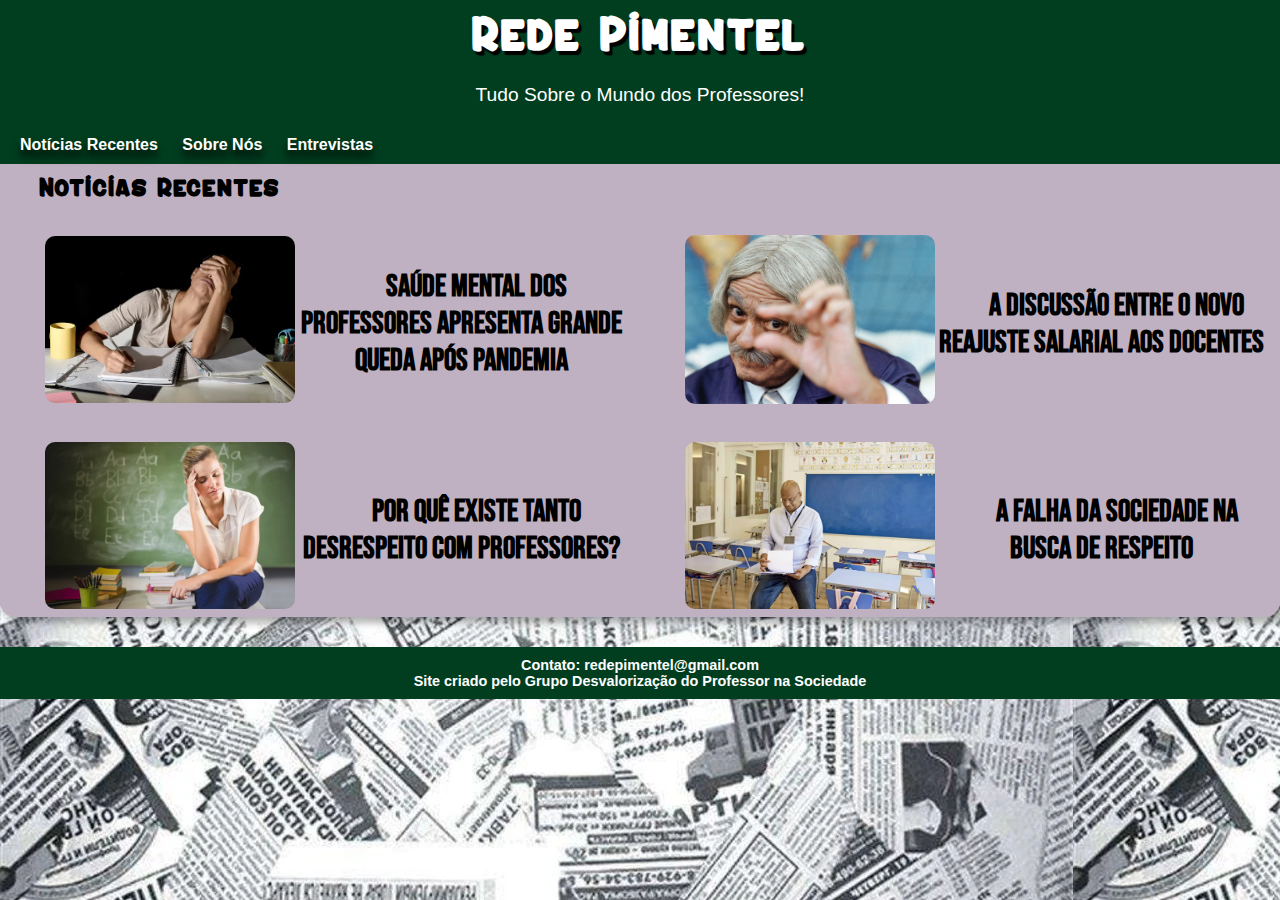
<file: index.html>
<!DOCTYPE html>
<html lang="en">
<head>
    <meta charset="UTF-8">
    <meta name="viewport" content="width=device-width, initial-scale=1.0">
    <title>Rede Pimentel</title>
    <link rel="shortcut icon" href="img/favicon.ico" type="image/x-icon">
    <link rel="stylesheet" href="estilo/style.css">
</head>
<body>
    <header>
        <h1>Rede Pimentel</h1>
        <p>Tudo Sobre o Mundo dos Professores!</p>
    </header>
    <nav>
            <ul>
                <div class="button-container">
                <a href="index.html">Notícias Recentes</a>
                <a href="sobre-nos.html">Sobre Nós</a>
                <a href="entrevistas.html">Entrevistas</a>
                </div>
            </ul>
    </nav>
    <main>
        <h2>Noticias Recentes</h2>
        <div class="imagens">
            <picture>
                <a href="noticias/noticia-01/noticia01.html"><img src="img/professor.jpg" alt="Professor Triste" class="noticias"></a>
            </picture>
            
            <a href="noticias/noticia-01/noticia01.html">
                <h3>Saúde mental dos professores apresenta grande queda após pandemia</h3>
            </a>
            <picture>
                <a href="noticias/noticia-02/noticia02.html"><img src="img/prof.raimundo.jpg" alt="" class="noticias"></a>
            </picture>

            <a href="noticias/noticia-02/noticia02.html">
                <h3>A discussão entre o novo reajuste salarial aos docentes</h3>
            </a>

            
        </div>
        <div class="imagens">
            <picture>
                <a href="noticias/noticias-03/noticias03.html"><img src="img/tristeza.jpg" alt="Professor Triste" class="noticias"></a>
            </picture>
            
            <a href="noticias/noticias-03/noticias03.html">
                <h3>Por quê existe tanto desrespeito com professores?</h3>
            </a>
            <picture>
                <a href="noticias/noticias-04/noticias04.html"><img src="img/professores-sdml.jpg" alt="" class="noticias"></a>
            </picture>
            <a href="noticias/noticias-04/noticias04.html">
                <h3>A falha da sociedade na busca de respeito</h3>
            </a>
            
            
        </div>
        
    </main>
    <footer>
        <p>Contato: redepimentel@gmail.com</p>
        <p>Site criado pelo Grupo Desvalorização do Professor na Sociedade </a></p>
    </footer>
</body>
</html>
</file>
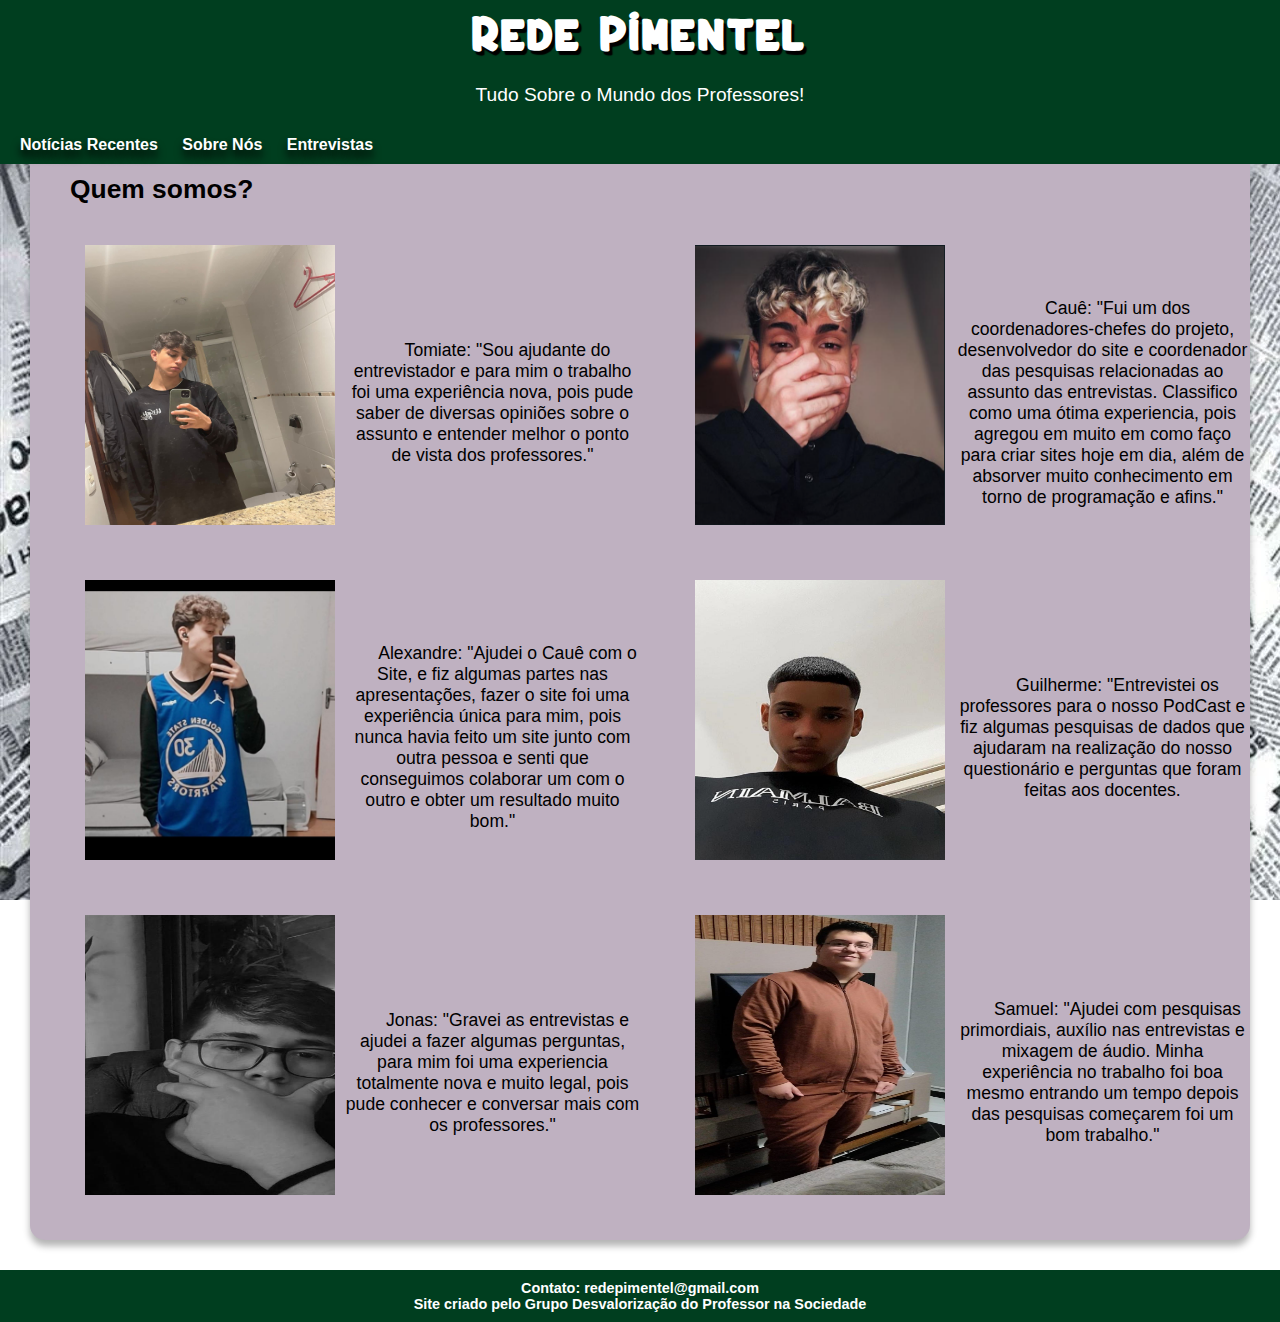
<file: sobre-nos.html>
<!DOCTYPE html>
<html lang="en">
<head>
    <meta charset="UTF-8">
    <meta name="viewport" content="width=device-width, initial-scale=1.0">
    <title>Document</title>
    <link rel="stylesheet" href="estilo/sobre.css">
</head>
<body>
    <header>
        <h1>Rede Pimentel</h1>
        <p>Tudo Sobre o Mundo dos Professores!</p>
    </header>
    <nav>
            <ul>
                <div class="button-container">
                <a href="index.html">Notícias Recentes</a>
                <a href="sobre-nos.html">Sobre Nós</a>
                <a href="entrevistas.html">Entrevistas</a>
                </div>
            </ul>
    </nav>
    <main>
        <h2>Quem somos?</h1>
                <ul>
                    <div class="imagens">
                        <picture>
                           <img src="img/toto.jpeg" alt="" class="pessoa">
                        </picture>
                        <li>Tomiate: "Sou ajudante do entrevistador e para mim o trabalho foi uma experiência nova, pois pude saber de diversas opiniões sobre o assunto e entender melhor o ponto de vista dos professores."</li>
                    </div>
                    <div class="imagens">
                        <picture>
                            <img src="img/cau.png" alt="" class="pessoa">
                        </picture>
                        <li>Cauê: "Fui um dos coordenadores-chefes do projeto, desenvolvedor do site e coordenador das pesquisas relacionadas ao assunto das entrevistas. Classifico como uma ótima experiencia, pois agregou em muito em como faço para criar sites hoje em dia, além de absorver muito conhecimento em torno de programação e afins."</li>
                    </div>        
                    <div class="imagens">
                        <picture>
                            <img src="img/alex.jpeg" alt="" class="pessoa">
                        </picture>
                        <li>Alexandre: "Ajudei o Cauê com o Site, e fiz algumas partes nas apresentações, fazer o site foi uma experiência única para mim, pois nunca havia feito um site junto com outra pessoa e senti que conseguimos colaborar um com o outro e obter um resultado muito bom."</li>
                    </div>
                    <div class="imagens">
                        <picture>
                            <img src="img/guicabecinha.jpeg" alt="" class="pessoa">
                        </picture>
                        <li>Guilherme: "Entrevistei os professores para o nosso PodCast e fiz algumas pesquisas de dados que ajudaram na realização do nosso questionário e perguntas que foram feitas aos docentes.</li>
                    </div>
                    <div class="imagens">
                        <picture>
                            <img src="img/jonas.jpg" alt="" class="pessoa">
                        </picture>
                        <li>Jonas: "Gravei as entrevistas e ajudei a fazer algumas perguntas, para mim foi uma experiencia totalmente nova e muito legal, pois pude conhecer e conversar mais com os professores."</li>
                    </div>
                    <div class="imagens">
                        <picture>
                        <img src="img/samuca.png" alt="" class="pessoa">
                        </picture>
                        <li>Samuel: "Ajudei com pesquisas primordiais, auxílio nas entrevistas e mixagem de áudio. Minha experiência no trabalho foi boa mesmo entrando um tempo depois das pesquisas começarem foi um bom trabalho."</li>
                    </div>
                </ul>
    </main>
    <footer>
        <p>Contato: redepimentel@gmail.com</p>
        <p>Site criado pelo Grupo Desvalorização do Professor na Sociedade </a></p>
    </footer>
</body>
</html>
</file>
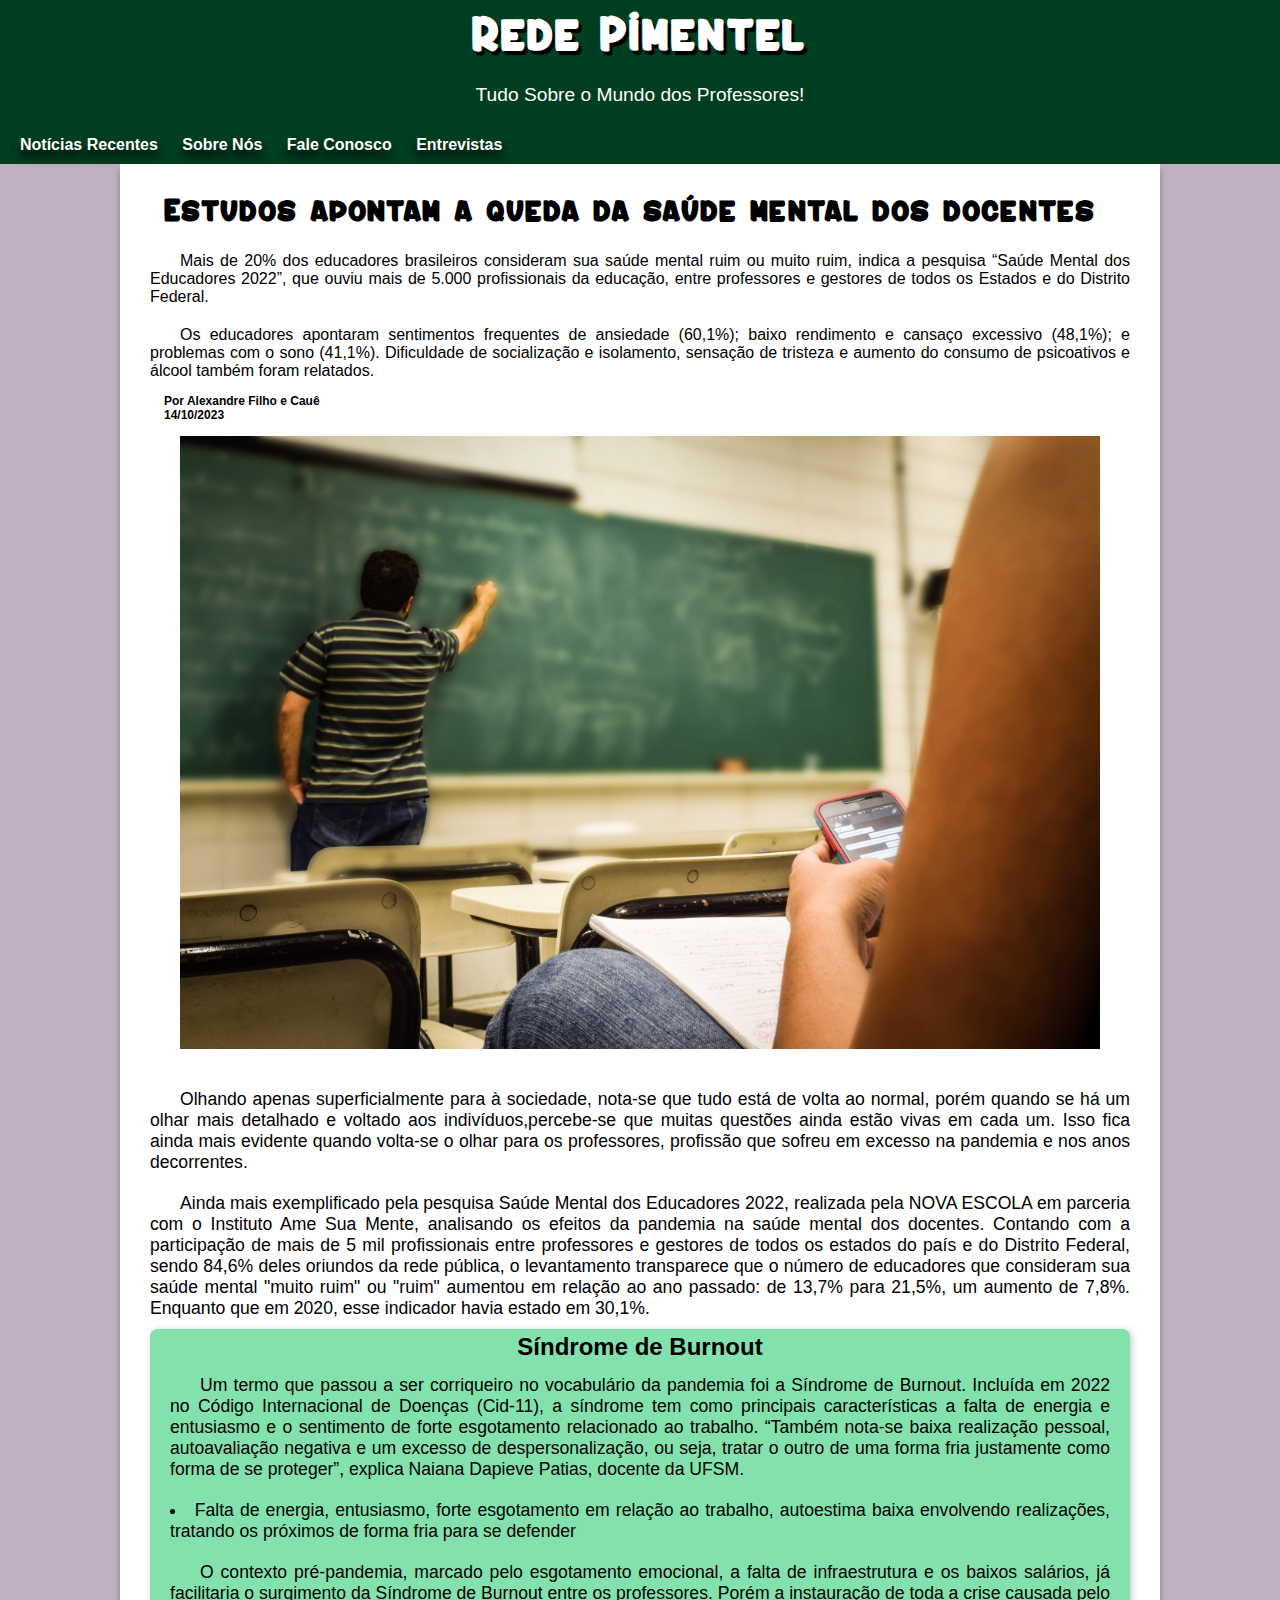
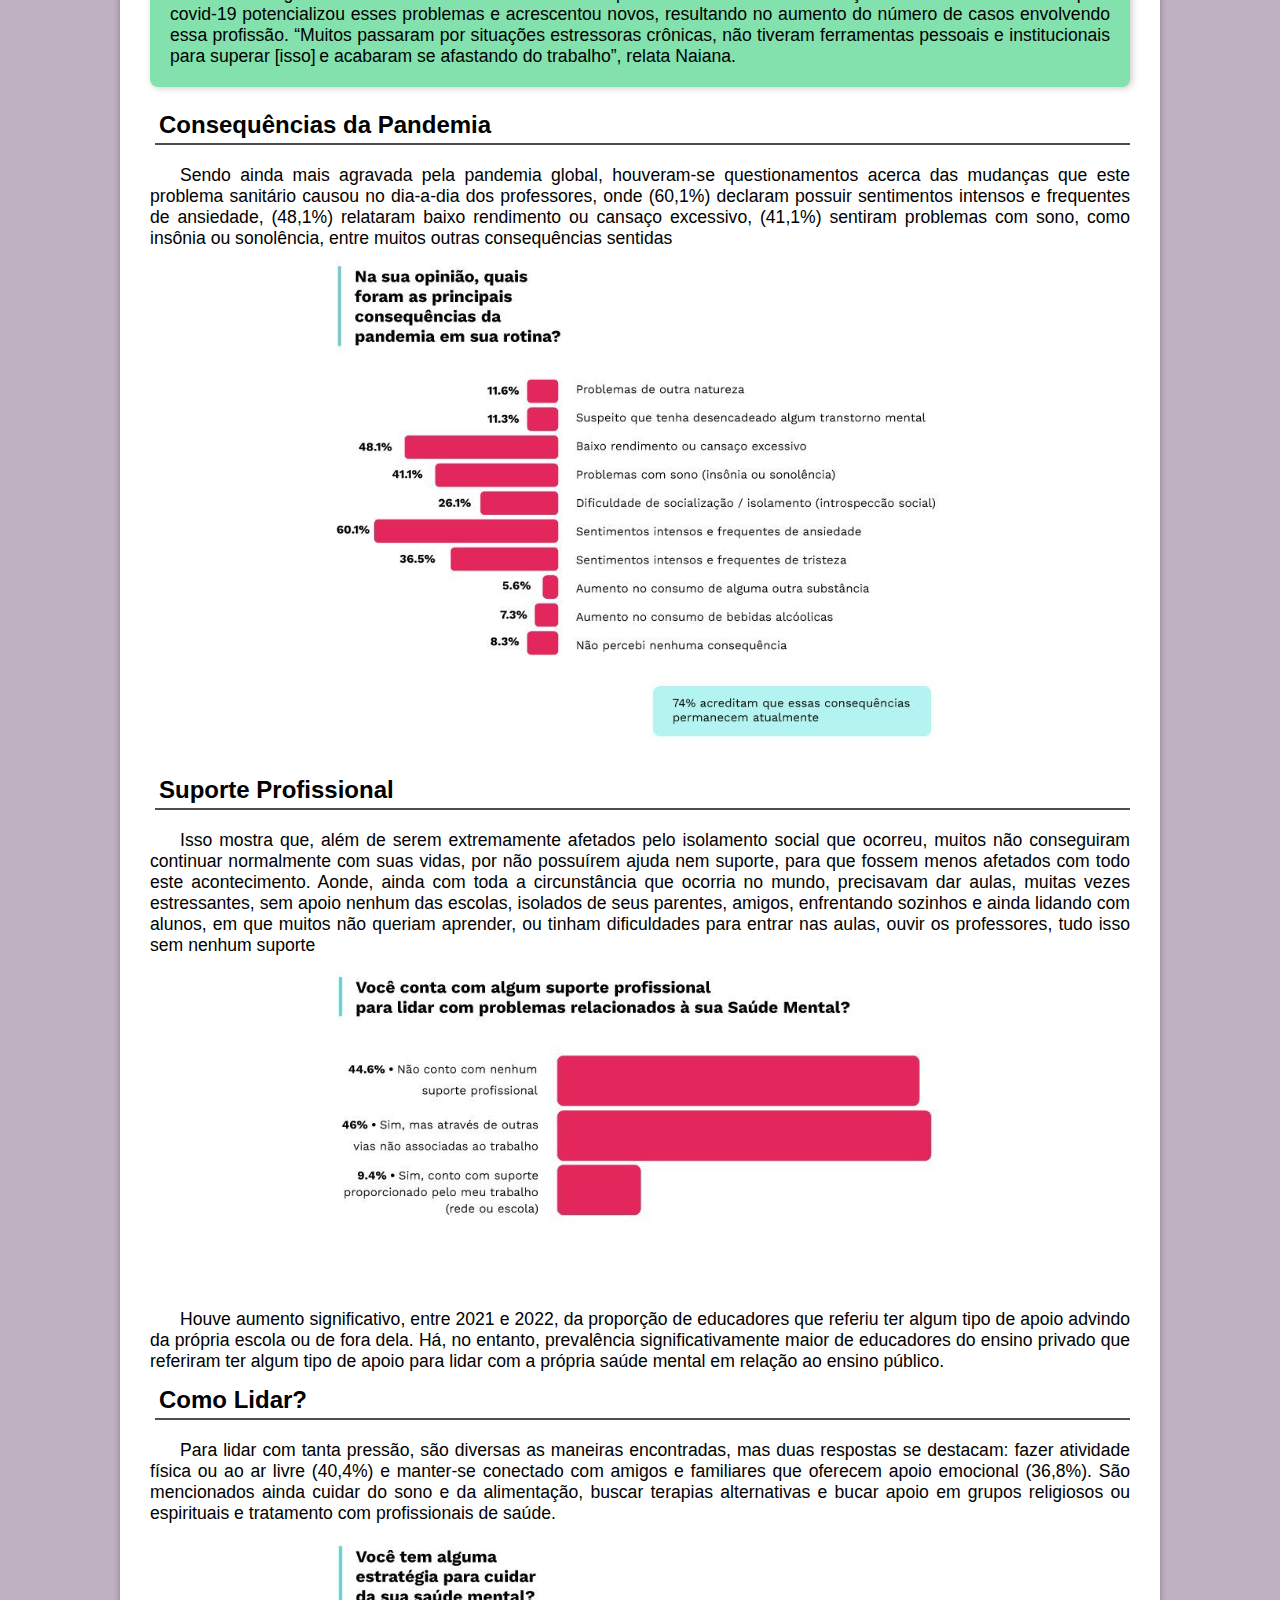
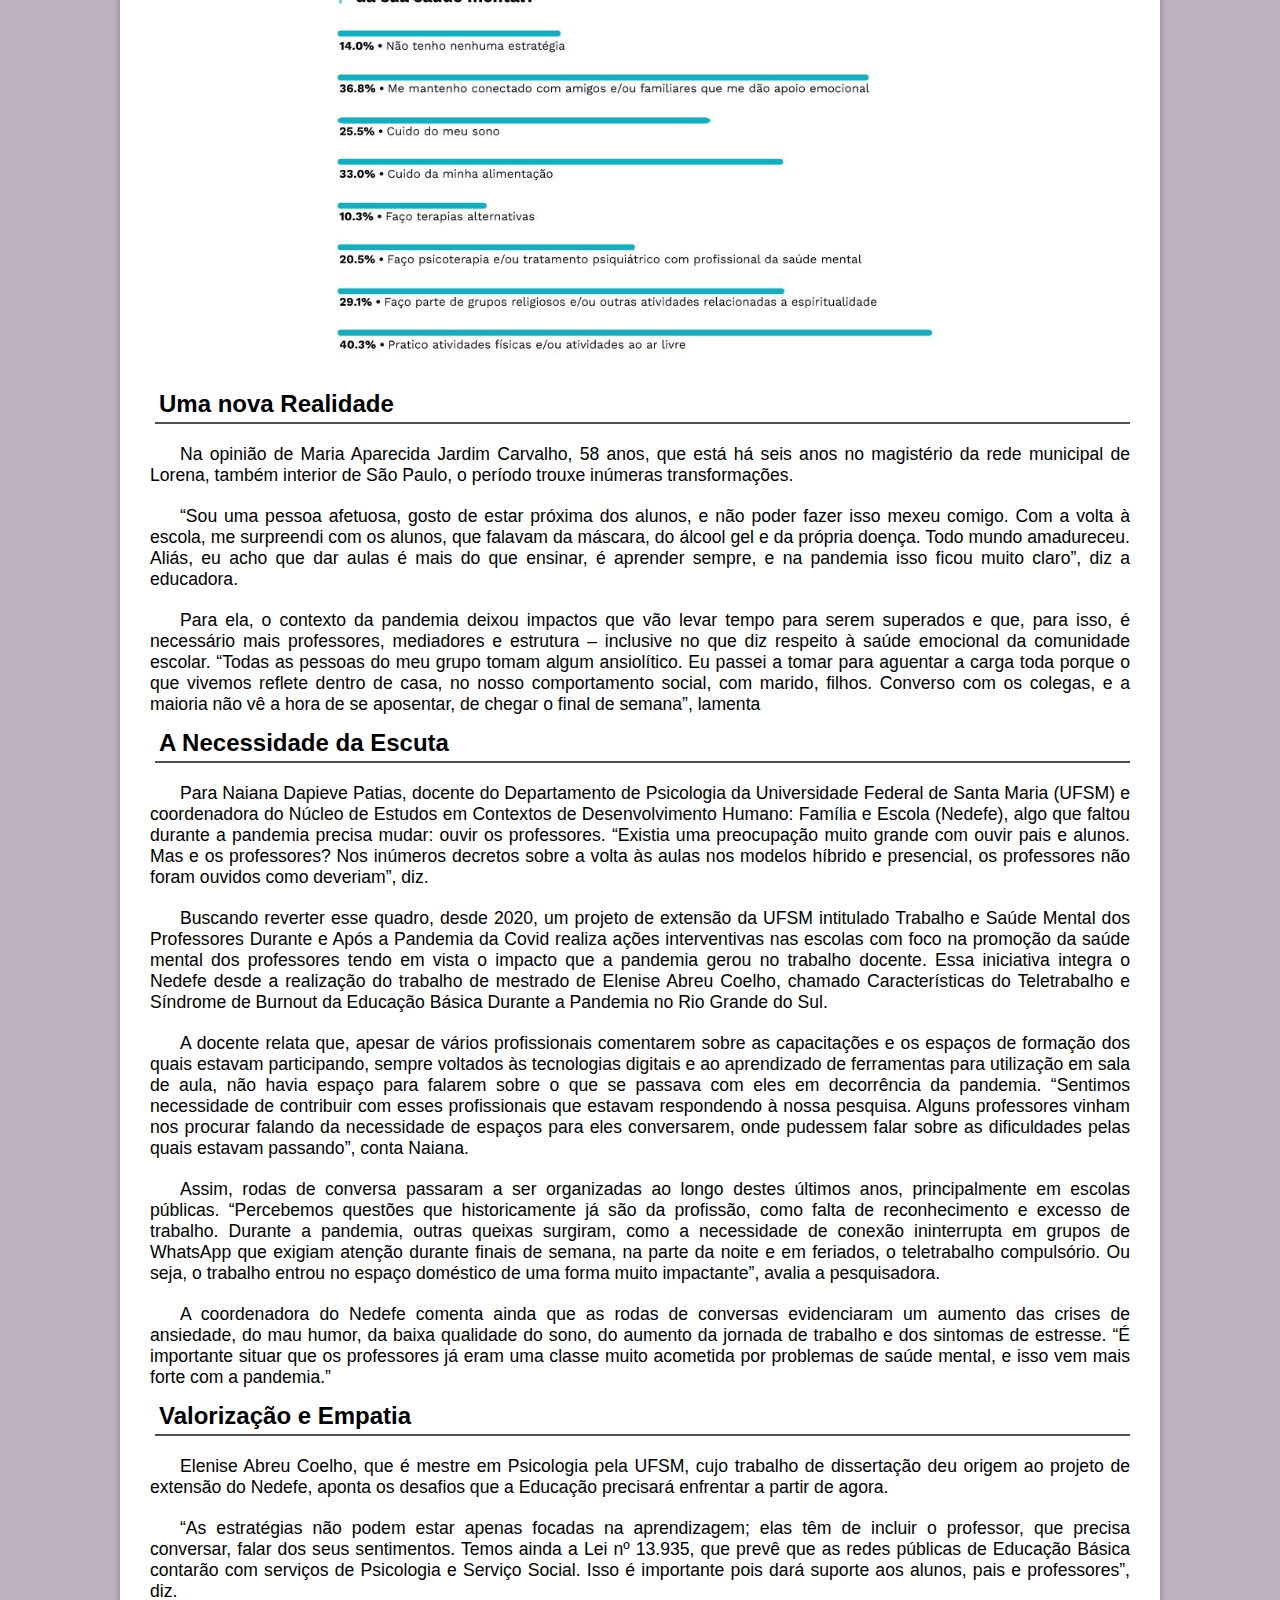
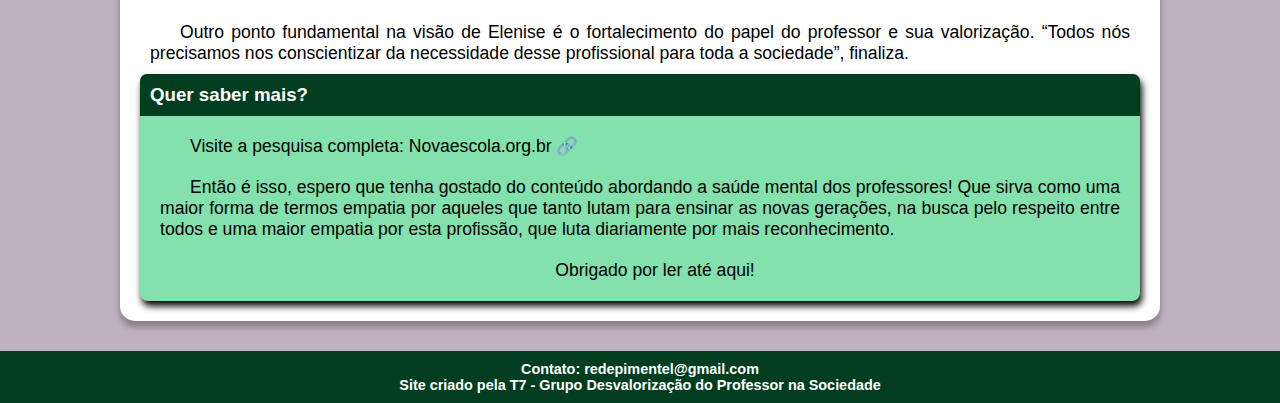
<file: noticias/noticia01.html>
<!DOCTYPE html>
<html lang="en">
<head>
    <meta charset="UTF-8">
    <meta name="viewport" content="width=device-width, initial-scale=1.0">
    <title>Document</title>
    <link rel="stylesheet" href="../estilo/noticia.css">
</head>
<body>
    <header>
        <h1>Rede Pimentel</h1>
        <p>Tudo Sobre o Mundo dos Professores!</p>
    </header>
    <nav>
            <ul>
                <div class="button-container">
                <a href="../index.html">Notícias Recentes</a>
                <a href="../sobre-nos.html">Sobre Nós</a>
                <a href="fale-conosco">Fale Conosco</a>
                <a href="../entrevistas.html">Entrevistas</a>
                </div>
            </ul>
    </nav>
    <main>
        <h1>Estudos apontam a queda da saúde mental dos docentes</h1>
       
        
        <p class="subtitulo">Mais de 20% dos educadores brasileiros consideram sua saúde mental ruim ou muito ruim, indica a pesquisa “Saúde Mental dos Educadores 2022”, que ouviu mais de 5.000 profissionais da educação, entre professores e gestores de todos os Estados e do Distrito Federal. </p>
        <p class="subtitulo">Os educadores apontaram sentimentos frequentes de ansiedade (60,1%); baixo rendimento e cansaço excessivo (48,1%); e problemas com o sono (41,1%). Dificuldade de socialização e isolamento, sensação de tristeza e aumento do consumo de psicoativos e álcool também foram relatados. </p>
        <h2 id="quem-fez">Por Alexandre Filho e Cauê <br>
            14/10/2023</h2>
        
        <div class="imagens">
            <img width="920px"src="../img/aulanoticia01.jpg" alt="">
        </div>
        <p>Olhando apenas superficialmente para à sociedade, nota-se que tudo está de volta ao normal, porém quando se há um olhar mais detalhado e voltado aos indivíduos,percebe-se que muitas questões ainda estão vivas em cada um. Isso fica ainda mais evidente quando volta-se o olhar para os professores, profissão que sofreu em excesso na pandemia e nos anos decorrentes.</p>
        <p>Ainda mais exemplificado pela pesquisa Saúde Mental dos Educadores 2022, realizada pela NOVA ESCOLA em parceria com o Instituto Ame Sua Mente, analisando os efeitos da pandemia na saúde mental dos docentes. Contando com a participação de mais de 5 mil profissionais entre professores e gestores de todos os estados do país e do Distrito Federal, sendo 84,6% deles oriundos da rede pública, o levantamento transparece que o número de educadores que consideram sua saúde mental "muito ruim" ou "ruim" aumentou em relação ao ano passado: de 13,7% para 21,5%, um aumento de 7,8%. Enquanto que em 2020, esse indicador havia estado em 30,1%.</p>
        <article >
            <h2>Síndrome de Burnout</h2>
            <p>Um termo que passou a ser corriqueiro no vocabulário da pandemia foi a Síndrome de Burnout. Incluída em 2022 no Código Internacional de Doenças (Cid-11), a síndrome tem como principais características a falta de energia e entusiasmo e o sentimento de forte esgotamento relacionado ao trabalho. “Também nota-se baixa realização pessoal, autoavaliação negativa e um excesso de despersonalização, ou seja, tratar o outro de uma forma fria justamente como forma de se proteger”, explica Naiana Dapieve Patias, docente da UFSM.</p>
            
             <ul>
                <li>Falta de energia, entusiasmo, forte esgotamento em relação ao trabalho, autoestima baixa envolvendo realizações, tratando os próximos de forma fria para se defender</li></ul>
            
            <p>O contexto pré-pandemia, marcado pelo esgotamento emocional, a falta de infraestrutura e os baixos salários, já facilitaria o surgimento da Síndrome de Burnout entre os professores. Porém a instauração de toda a crise causada pelo covid-19 potencializou esses problemas e acrescentou novos, resultando no aumento do número de casos envolvendo essa profissão. “Muitos passaram por situações estressoras crônicas, não tiveram ferramentas pessoais e institucionais para superar [isso] e acabaram se afastando do trabalho”, relata Naiana. </p>
        </article>
        <h2>Consequências da Pandemia</h2>
        <p>Sendo ainda mais agravada pela pandemia global, houveram-se questionamentos acerca das mudanças que este problema sanitário causou no dia-a-dia dos professores, onde (60,1%) declaram possuir sentimentos intensos e frequentes de ansiedade, (48,1%) relataram baixo rendimento ou cansaço excessivo, (41,1%) sentiram problemas com sono, como insônia ou sonolência, entre muitos outras consequências sentidas</p>
        
        <div class="saude-mental-grafico">
            <img src="../img/pandemia-resultados.png">
        </div>
        <h2>Suporte Profissional</h2>
        <p>Isso mostra que, além de serem extremamente afetados pelo isolamento social que ocorreu, muitos não conseguiram continuar normalmente com suas vidas, por não possuírem ajuda nem suporte, para que fossem menos afetados com todo este acontecimento. Aonde, ainda com toda a circunstância que ocorria no mundo, precisavam dar aulas, muitas vezes estressantes, sem apoio nenhum das escolas, isolados de seus parentes, amigos, enfrentando sozinhos e ainda lidando com alunos, em que muitos não queriam aprender, ou tinham dificuldades para entrar nas aulas, ouvir os professores, tudo isso sem nenhum suporte </p>
        <div class="saude-mental-grafico">
            <img src="../img/teve-ajuda.jpg.png" alt="">
        </div>
        <p>Houve aumento significativo, entre 2021 e 2022, da proporção de educadores que referiu ter algum tipo de apoio advindo da própria escola ou de fora dela. Há, no entanto, prevalência significativamente maior de educadores do ensino privado que referiram ter algum tipo de apoio para lidar com a própria saúde mental em relação ao ensino público.
        </p>
        <h2>Como Lidar?</h2>
        <p>Para lidar com tanta pressão, são diversas as maneiras encontradas, mas duas respostas se destacam: fazer atividade física ou ao ar livre (40,4%) e manter-se conectado com amigos e familiares que oferecem apoio emocional (36,8%). São mencionados ainda cuidar do sono e da alimentação, buscar terapias alternativas e bucar apoio em grupos religiosos ou espirituais e tratamento com profissionais de saúde.</p>
        <div class="saude-mental-grafico">
            <img src="../img/como-tratar.jpg.png" alt="">
        </div>
        <h2>Uma nova Realidade</h2>
        <p>Na opinião de Maria Aparecida Jardim Carvalho, 58 anos, que está há seis anos no magistério da rede municipal de Lorena, também interior de São Paulo, o período trouxe inúmeras transformações.</p>

        <p>“Sou uma pessoa afetuosa, gosto de estar próxima dos alunos, e não poder fazer isso mexeu comigo. Com a volta à escola, me surpreendi com os alunos, que falavam da máscara, do álcool gel e da própria doença. Todo mundo amadureceu. Aliás, eu acho que dar aulas é mais do que ensinar, é aprender sempre, e na pandemia isso ficou muito claro”, diz a educadora.</p>

        <p>Para ela, o contexto da pandemia deixou impactos que vão levar tempo para serem superados e que, para isso, é necessário mais professores, mediadores e estrutura – inclusive no que diz respeito à saúde emocional da comunidade escolar. “Todas as pessoas do meu grupo tomam algum ansiolítico. Eu passei a tomar para aguentar a carga toda porque o que vivemos reflete dentro de casa, no nosso comportamento social, com marido, filhos. Converso com os colegas, e a maioria não vê a hora de se aposentar, de chegar o final de semana”, lamenta</p>
        <h2>A Necessidade da Escuta</h2>
        <p>Para Naiana Dapieve Patias, docente do Departamento de Psicologia da Universidade Federal de Santa Maria (UFSM) e coordenadora do Núcleo de Estudos em Contextos de Desenvolvimento Humano: Família e Escola (Nedefe), algo que faltou durante a pandemia precisa mudar: ouvir os professores. “Existia uma preocupação muito grande com ouvir pais e alunos. Mas e os professores? Nos inúmeros decretos sobre a volta às aulas nos modelos híbrido e presencial, os professores não foram ouvidos como deveriam”, diz.</p>

        <p>Buscando reverter esse quadro, desde 2020, um projeto de extensão da UFSM intitulado Trabalho e Saúde Mental dos Professores Durante e Após a Pandemia da Covid realiza ações interventivas nas escolas com foco na promoção da saúde mental dos professores tendo em vista o impacto que a pandemia gerou no trabalho docente. Essa iniciativa integra o Nedefe desde a realização do trabalho de mestrado de Elenise Abreu Coelho, chamado Características do Teletrabalho e Síndrome de Burnout da Educação Básica Durante a Pandemia no Rio Grande do Sul.</p>

        <p>A docente relata que, apesar de vários profissionais comentarem sobre as capacitações e os espaços de formação dos quais estavam participando, sempre voltados às tecnologias digitais e ao aprendizado de ferramentas para utilização em sala de aula, não havia espaço para falarem sobre o que se passava com eles em decorrência da pandemia. “Sentimos necessidade de contribuir com esses profissionais que estavam respondendo à nossa pesquisa. Alguns professores vinham nos procurar falando da necessidade de espaços para eles conversarem, onde pudessem falar sobre as dificuldades pelas quais estavam passando”, conta Naiana.</p>

        <p>Assim, rodas de conversa passaram a ser organizadas ao longo destes últimos anos, principalmente em escolas públicas. “Percebemos questões que historicamente já são da profissão, como falta de reconhecimento e excesso de trabalho. Durante a pandemia, outras queixas surgiram, como a necessidade de conexão ininterrupta em grupos de WhatsApp que exigiam atenção durante finais de semana, na parte da noite e em feriados, o teletrabalho compulsório. Ou seja, o trabalho entrou no espaço doméstico de uma forma muito impactante”, avalia a pesquisadora.</p>

        <p>A coordenadora do Nedefe comenta ainda que as rodas de conversas evidenciaram um aumento das crises de ansiedade, do mau humor, da baixa qualidade do sono, do aumento da jornada de trabalho e dos sintomas de estresse. “É importante situar que os professores já eram uma classe muito acometida por problemas de saúde mental, e isso vem mais forte com a pandemia.”</p>
        <h2>Valorização e Empatia</h2>
        <p>Elenise Abreu Coelho, que é mestre em Psicologia pela UFSM, cujo trabalho de dissertação deu origem ao projeto de extensão do Nedefe, aponta os desafios que a Educação precisará enfrentar a partir de agora.</p>

        <p>“As estratégias não podem estar apenas focadas na aprendizagem; elas têm de incluir o professor, que precisa conversar, falar dos seus sentimentos. Temos ainda a Lei nº 13.935, que prevê que as redes públicas de Educação Básica contarão com serviços de Psicologia e Serviço Social. Isso é importante pois dará suporte aos alunos, pais e professores”, diz.</p>

        <p>Outro ponto fundamental na visão de Elenise é o fortalecimento do papel do professor e sua valorização. “Todos nós precisamos nos conscientizar da necessidade desse profissional para toda a sociedade”, finaliza.</p>
        <aside>
            <h3>Quer saber mais?</h2>
            <p>Visite a pesquisa completa: <a class="externos" href="https://novaescola.org.br/conteudo/21359/pesquisa-revela-que-saude-mental-dos-professores-piorou-em-2022" target="_blank" rel="external">Novaescola.org.br</a></p>
            <p>Então é isso, espero que tenha gostado do conteúdo abordando a saúde mental dos professores! Que sirva como uma maior forma de termos empatia por aqueles que tanto lutam para ensinar as novas gerações, na busca pelo respeito entre todos e uma maior empatia por esta profissão, que luta diariamente por mais reconhecimento.</p>
            <p id="final">Obrigado por ler até aqui!</p>
        </aside>
    </main>
    
    <footer>
        <p>Contato: redepimentel@gmail.com</p>
        <p>Site criado pela T7 - Grupo Desvalorização do Professor na Sociedade </a></p>
    </footer>
</body>
</html>
</file>
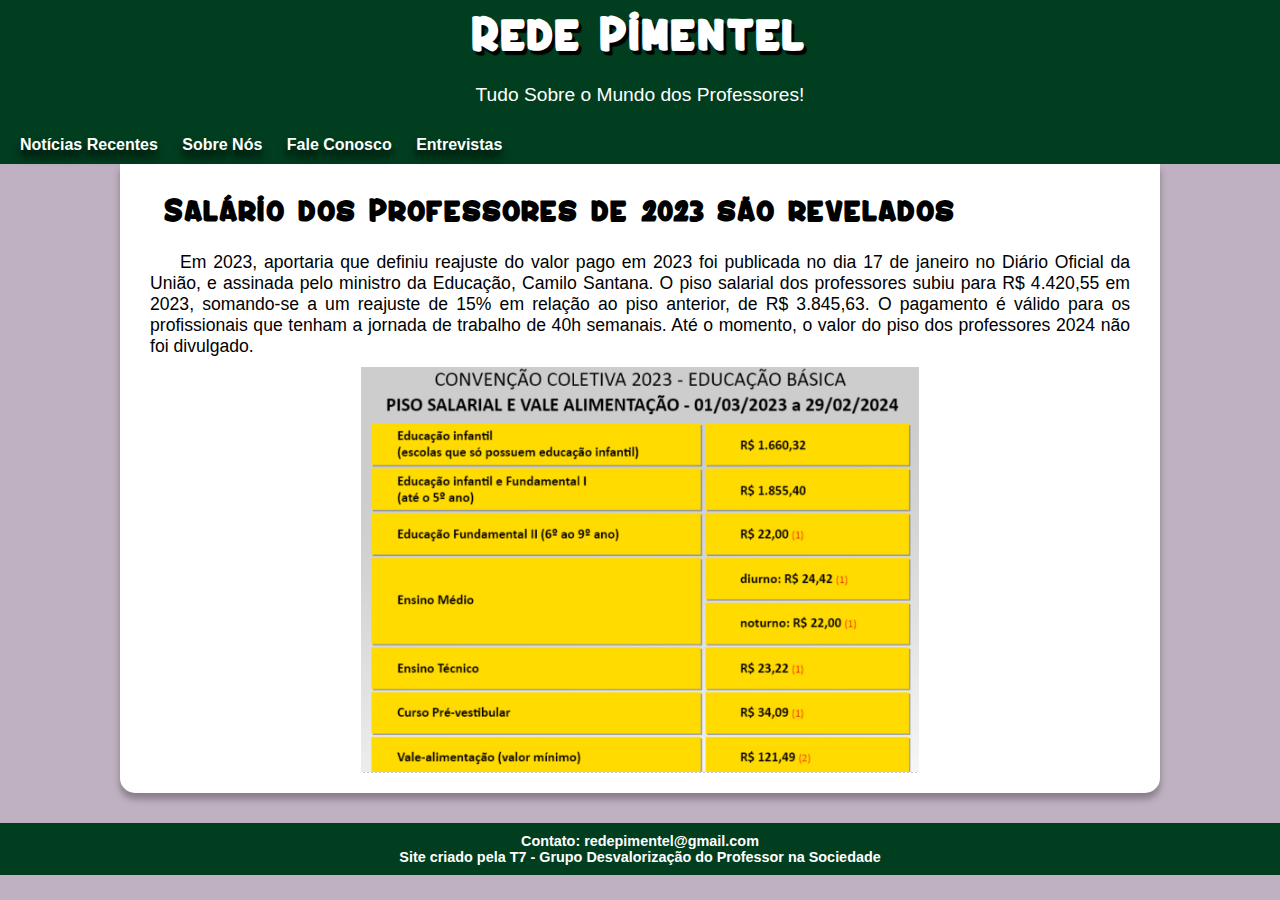
<file: noticias/noticia02.html>
<!DOCTYPE html>
<html lang="en">
<head>
    <meta charset="UTF-8">
    <meta name="viewport" content="width=device-width, initial-scale=1.0">
    <title>Document</title>
    <link rel="stylesheet" href="../estilo/noticia2.css">
</head>
<body>
    <header>
        <h1>Rede Pimentel</h1>
        <p>Tudo Sobre o Mundo dos Professores!</p>
    </header>
    <nav>
            <ul>
                <div class="button-container">
                <a href="../index.html">Notícias Recentes</a>
                <a href="../sobre-nos.html">Sobre Nós</a>
                <a href="fale-conosco">Fale Conosco</a>
                <a href="../entrevistas.html">Entrevistas</a>
                </div>
            </ul>
    </nav>
    <main>
        <h1>Salário dos Professores de 2023 são revelados</h1>
        <p>Em 2023, aportaria que definiu reajuste do valor pago em 2023 foi publicada no dia 17 de janeiro no Diário Oficial da União, e assinada pelo ministro da Educação, Camilo Santana.
        O piso salarial dos professores subiu para R$ 4.420,55 em 2023, somando-se a um reajuste de 15% em relação ao piso anterior, de R$ 3.845,63.
        O pagamento é válido para os profissionais que tenham a jornada de trabalho de 40h semanais.
        Até o momento, o valor do piso dos professores 2024 não foi divulgado.
        </p>
        <div id="salario-professor">
            <img src="../img/salario-professor.png">
        </div>
    </main>
    <footer>
        <p>Contato: redepimentel@gmail.com</p>
        <p>Site criado pela T7 - Grupo Desvalorização do Professor na Sociedade </a></p>
    </footer>
</body>
</html>
</file>
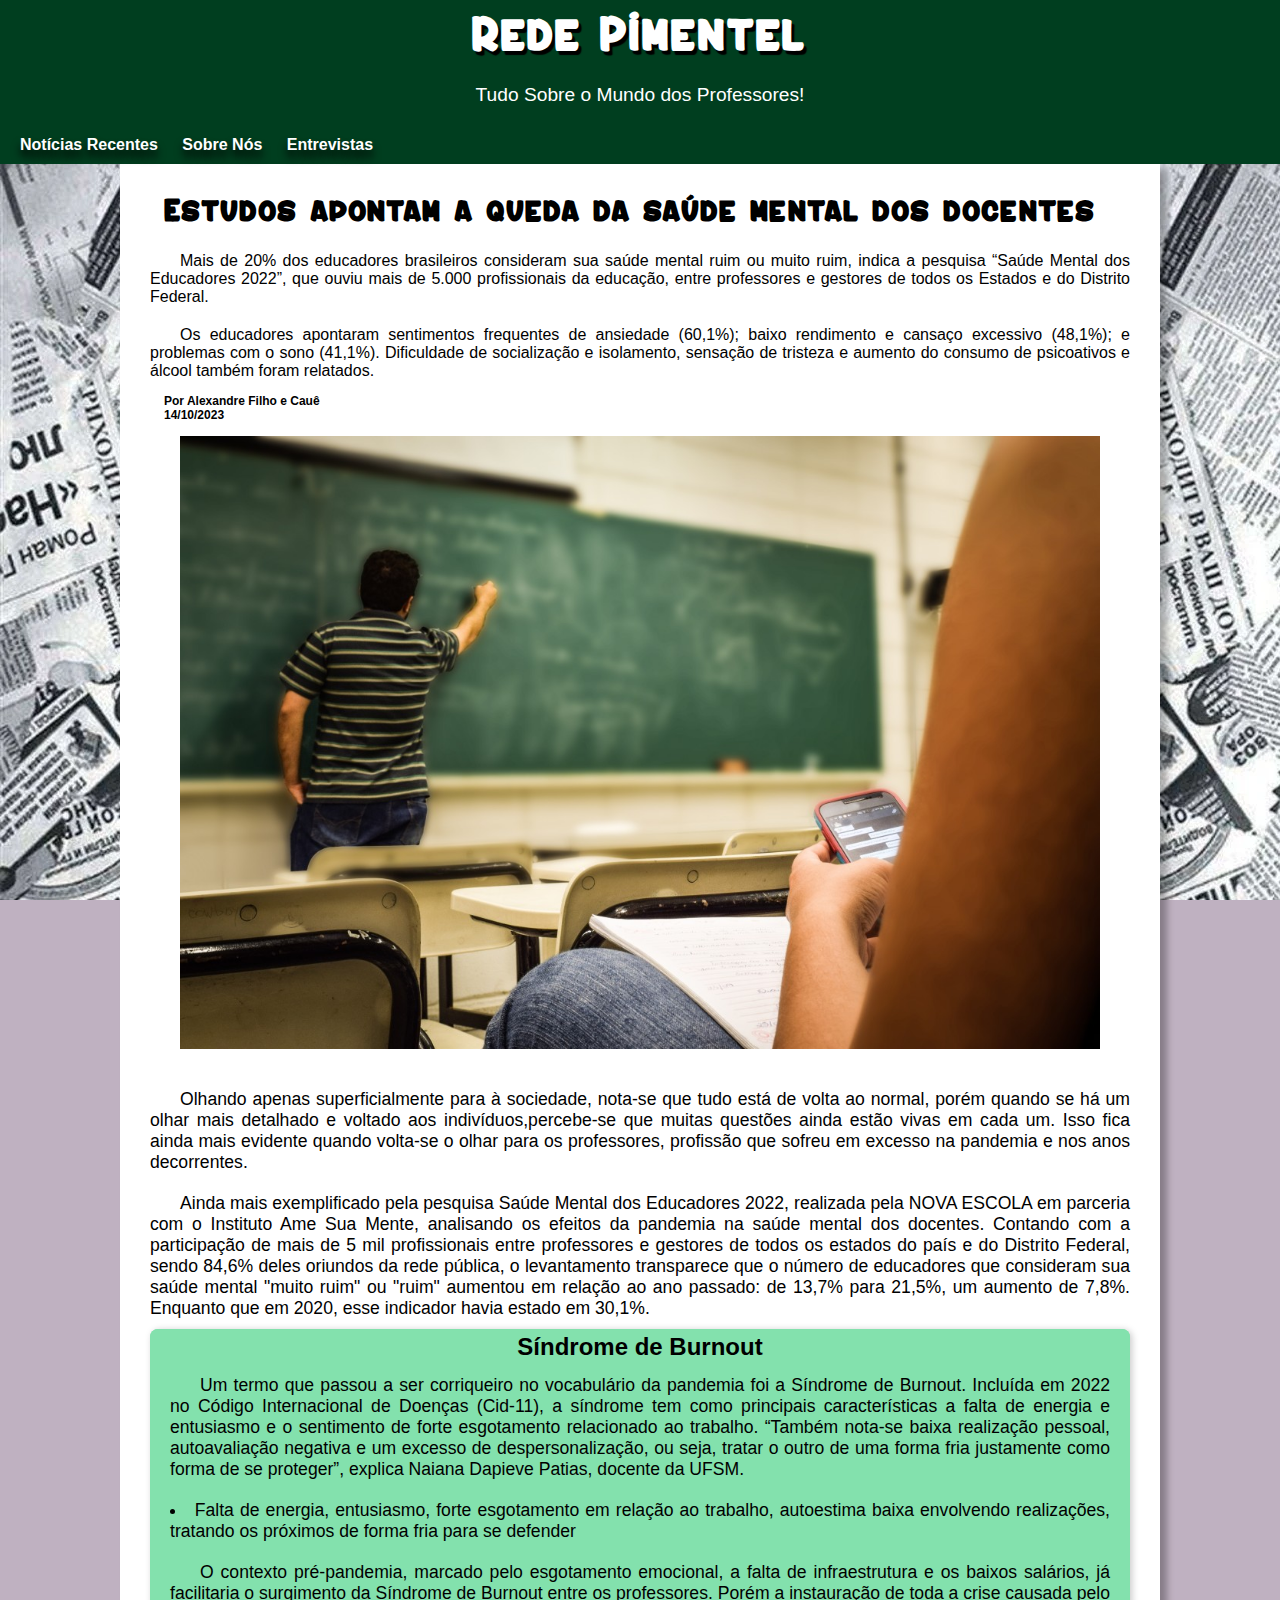
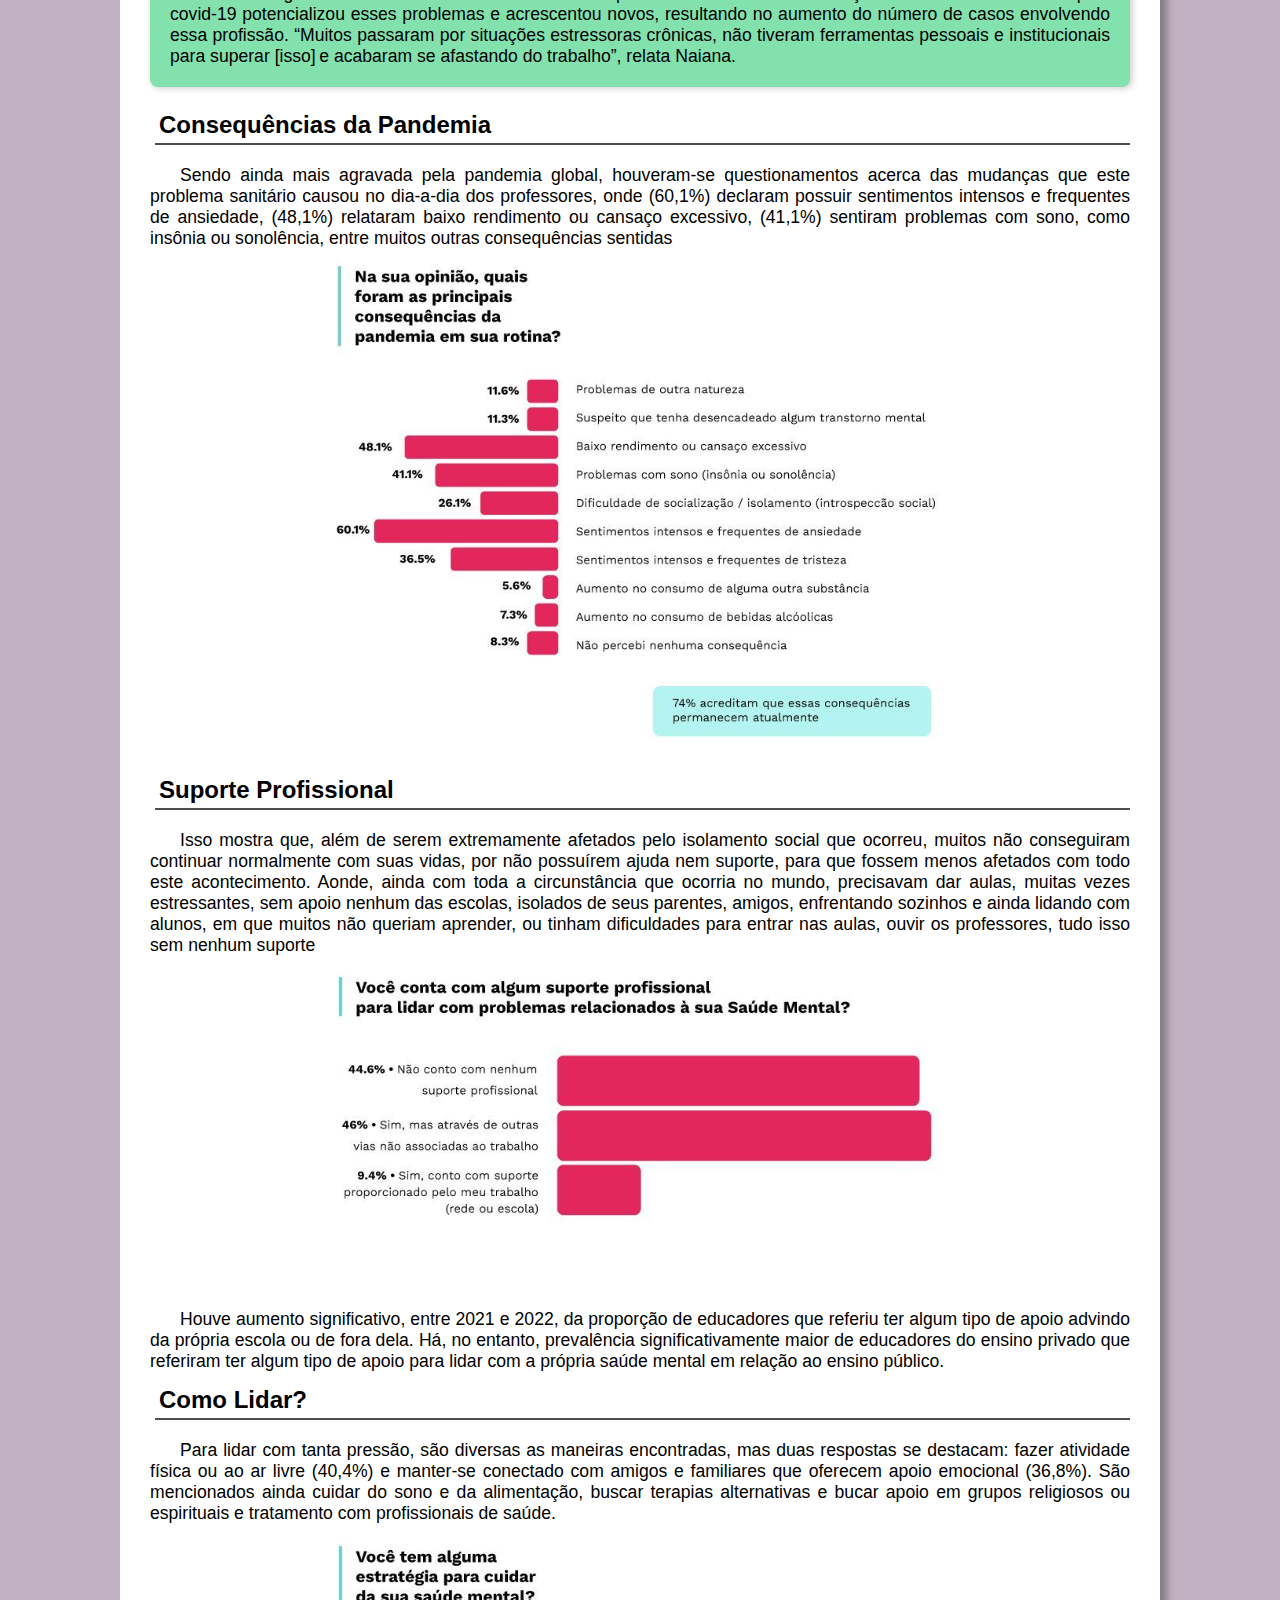
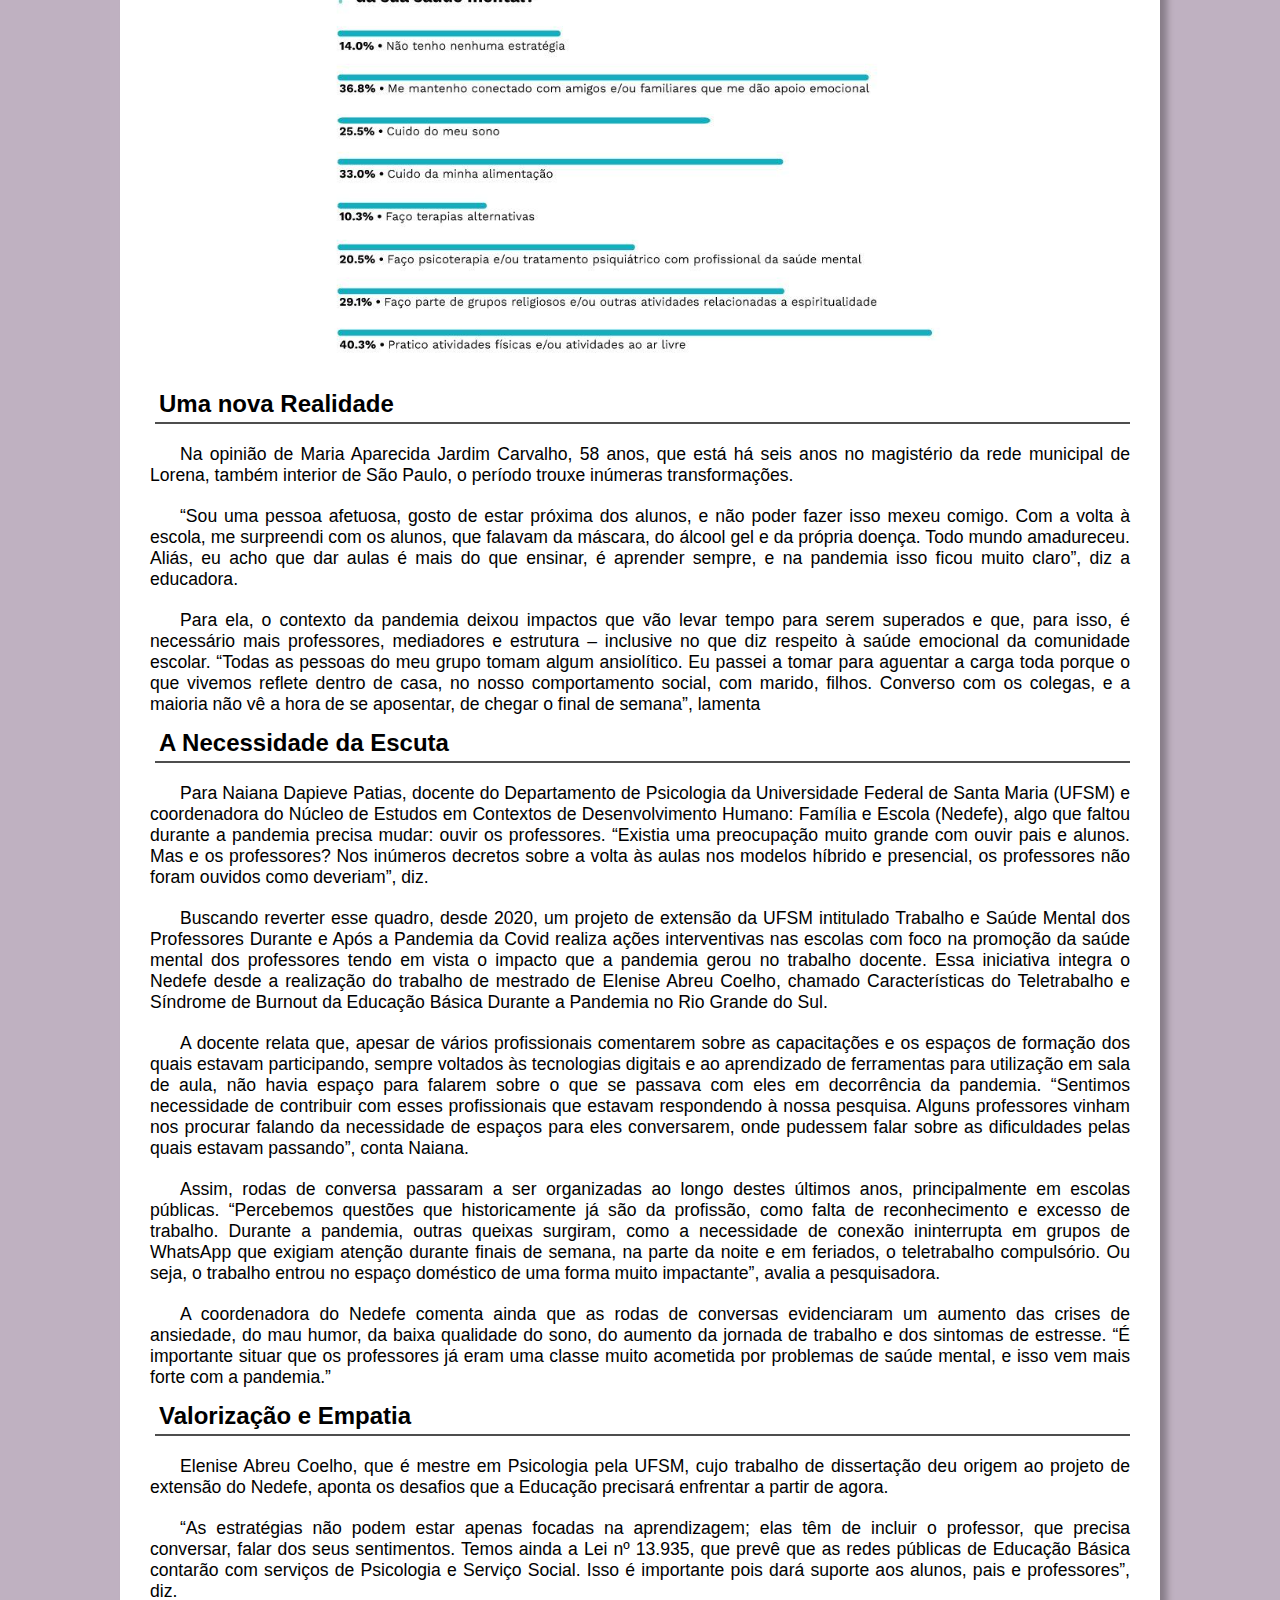
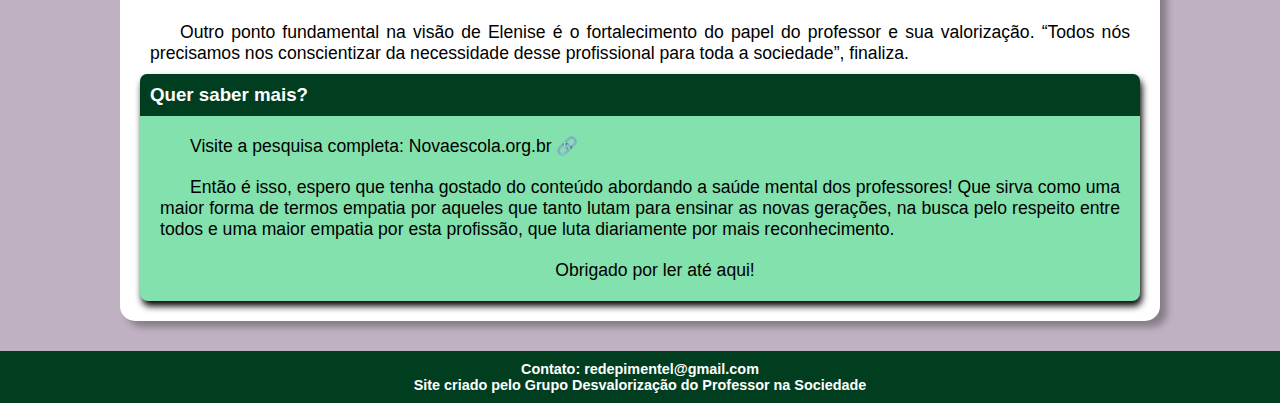
<file: noticias/noticia-01/noticia01.html>
<!DOCTYPE html>
<html lang="en">
<head>
    <meta charset="UTF-8">
    <meta name="viewport" content="width=device-width, initial-scale=1.0">
    <title>Document</title>
    <link rel="stylesheet" href="noticia.css">
</head>
<body>
    <header>
        <h1>Rede Pimentel</h1>
        <p>Tudo Sobre o Mundo dos Professores!</p>
    </header>
    <nav>
            <ul>
                <div class="button-container">
                <a href="../../index.html">Notícias Recentes</a>
                <a href="../../sobre-nos.html">Sobre Nós</a>
                <a href="../../entrevistas.html">Entrevistas</a>
                </div>
            </ul>
    </nav>
    <main>
        <h1>Estudos apontam a queda da saúde mental dos docentes</h1>
       
        
        <p class="subtitulo">Mais de 20% dos educadores brasileiros consideram sua saúde mental ruim ou muito ruim, indica a pesquisa “Saúde Mental dos Educadores 2022”, que ouviu mais de 5.000 profissionais da educação, entre professores e gestores de todos os Estados e do Distrito Federal. </p>
        <p class="subtitulo">Os educadores apontaram sentimentos frequentes de ansiedade (60,1%); baixo rendimento e cansaço excessivo (48,1%); e problemas com o sono (41,1%). Dificuldade de socialização e isolamento, sensação de tristeza e aumento do consumo de psicoativos e álcool também foram relatados. </p>
        <h2 id="quem-fez">Por Alexandre Filho e Cauê <br>
            14/10/2023</h2>
        
        <div class="imagens">
            <img width="920px"src="imgs/aulanoticia01.jpg" alt="">
        </div>
        <p>Olhando apenas superficialmente para à sociedade, nota-se que tudo está de volta ao normal, porém quando se há um olhar mais detalhado e voltado aos indivíduos,percebe-se que muitas questões ainda estão vivas em cada um. Isso fica ainda mais evidente quando volta-se o olhar para os professores, profissão que sofreu em excesso na pandemia e nos anos decorrentes.</p>
        <p>Ainda mais exemplificado pela pesquisa Saúde Mental dos Educadores 2022, realizada pela NOVA ESCOLA em parceria com o Instituto Ame Sua Mente, analisando os efeitos da pandemia na saúde mental dos docentes. Contando com a participação de mais de 5 mil profissionais entre professores e gestores de todos os estados do país e do Distrito Federal, sendo 84,6% deles oriundos da rede pública, o levantamento transparece que o número de educadores que consideram sua saúde mental "muito ruim" ou "ruim" aumentou em relação ao ano passado: de 13,7% para 21,5%, um aumento de 7,8%. Enquanto que em 2020, esse indicador havia estado em 30,1%.</p>
        <article >
            <h2>Síndrome de Burnout</h2>
            <p>Um termo que passou a ser corriqueiro no vocabulário da pandemia foi a Síndrome de Burnout. Incluída em 2022 no Código Internacional de Doenças (Cid-11), a síndrome tem como principais características a falta de energia e entusiasmo e o sentimento de forte esgotamento relacionado ao trabalho. “Também nota-se baixa realização pessoal, autoavaliação negativa e um excesso de despersonalização, ou seja, tratar o outro de uma forma fria justamente como forma de se proteger”, explica Naiana Dapieve Patias, docente da UFSM.</p>
            
             <ul>
                <li>Falta de energia, entusiasmo, forte esgotamento em relação ao trabalho, autoestima baixa envolvendo realizações, tratando os próximos de forma fria para se defender</li></ul>
            
            <p>O contexto pré-pandemia, marcado pelo esgotamento emocional, a falta de infraestrutura e os baixos salários, já facilitaria o surgimento da Síndrome de Burnout entre os professores. Porém a instauração de toda a crise causada pelo covid-19 potencializou esses problemas e acrescentou novos, resultando no aumento do número de casos envolvendo essa profissão. “Muitos passaram por situações estressoras crônicas, não tiveram ferramentas pessoais e institucionais para superar [isso] e acabaram se afastando do trabalho”, relata Naiana. </p>
        </article>
        <h2>Consequências da Pandemia</h2>
        <p>Sendo ainda mais agravada pela pandemia global, houveram-se questionamentos acerca das mudanças que este problema sanitário causou no dia-a-dia dos professores, onde (60,1%) declaram possuir sentimentos intensos e frequentes de ansiedade, (48,1%) relataram baixo rendimento ou cansaço excessivo, (41,1%) sentiram problemas com sono, como insônia ou sonolência, entre muitos outras consequências sentidas</p>
        
        <div class="saude-mental-grafico">
            <img src="imgs/pandemia-resultados.png">
        </div>
        <h2>Suporte Profissional</h2>
        <p>Isso mostra que, além de serem extremamente afetados pelo isolamento social que ocorreu, muitos não conseguiram continuar normalmente com suas vidas, por não possuírem ajuda nem suporte, para que fossem menos afetados com todo este acontecimento. Aonde, ainda com toda a circunstância que ocorria no mundo, precisavam dar aulas, muitas vezes estressantes, sem apoio nenhum das escolas, isolados de seus parentes, amigos, enfrentando sozinhos e ainda lidando com alunos, em que muitos não queriam aprender, ou tinham dificuldades para entrar nas aulas, ouvir os professores, tudo isso sem nenhum suporte </p>
        <div class="saude-mental-grafico">
            <img src="imgs/teve-ajuda.jpg.png" alt="">
        </div>
        <p>Houve aumento significativo, entre 2021 e 2022, da proporção de educadores que referiu ter algum tipo de apoio advindo da própria escola ou de fora dela. Há, no entanto, prevalência significativamente maior de educadores do ensino privado que referiram ter algum tipo de apoio para lidar com a própria saúde mental em relação ao ensino público.
        </p>
        <h2>Como Lidar?</h2>
        <p>Para lidar com tanta pressão, são diversas as maneiras encontradas, mas duas respostas se destacam: fazer atividade física ou ao ar livre (40,4%) e manter-se conectado com amigos e familiares que oferecem apoio emocional (36,8%). São mencionados ainda cuidar do sono e da alimentação, buscar terapias alternativas e bucar apoio em grupos religiosos ou espirituais e tratamento com profissionais de saúde.</p>
        <div class="saude-mental-grafico">
            <img src="imgs/como-tratar.jpg.png" alt="">
        </div>
        <h2>Uma nova Realidade</h2>
        <p>Na opinião de Maria Aparecida Jardim Carvalho, 58 anos, que está há seis anos no magistério da rede municipal de Lorena, também interior de São Paulo, o período trouxe inúmeras transformações.</p>

        <p>“Sou uma pessoa afetuosa, gosto de estar próxima dos alunos, e não poder fazer isso mexeu comigo. Com a volta à escola, me surpreendi com os alunos, que falavam da máscara, do álcool gel e da própria doença. Todo mundo amadureceu. Aliás, eu acho que dar aulas é mais do que ensinar, é aprender sempre, e na pandemia isso ficou muito claro”, diz a educadora.</p>

        <p>Para ela, o contexto da pandemia deixou impactos que vão levar tempo para serem superados e que, para isso, é necessário mais professores, mediadores e estrutura – inclusive no que diz respeito à saúde emocional da comunidade escolar. “Todas as pessoas do meu grupo tomam algum ansiolítico. Eu passei a tomar para aguentar a carga toda porque o que vivemos reflete dentro de casa, no nosso comportamento social, com marido, filhos. Converso com os colegas, e a maioria não vê a hora de se aposentar, de chegar o final de semana”, lamenta</p>
        <h2>A Necessidade da Escuta</h2>
        <p>Para Naiana Dapieve Patias, docente do Departamento de Psicologia da Universidade Federal de Santa Maria (UFSM) e coordenadora do Núcleo de Estudos em Contextos de Desenvolvimento Humano: Família e Escola (Nedefe), algo que faltou durante a pandemia precisa mudar: ouvir os professores. “Existia uma preocupação muito grande com ouvir pais e alunos. Mas e os professores? Nos inúmeros decretos sobre a volta às aulas nos modelos híbrido e presencial, os professores não foram ouvidos como deveriam”, diz.</p>

        <p>Buscando reverter esse quadro, desde 2020, um projeto de extensão da UFSM intitulado Trabalho e Saúde Mental dos Professores Durante e Após a Pandemia da Covid realiza ações interventivas nas escolas com foco na promoção da saúde mental dos professores tendo em vista o impacto que a pandemia gerou no trabalho docente. Essa iniciativa integra o Nedefe desde a realização do trabalho de mestrado de Elenise Abreu Coelho, chamado Características do Teletrabalho e Síndrome de Burnout da Educação Básica Durante a Pandemia no Rio Grande do Sul.</p>

        <p>A docente relata que, apesar de vários profissionais comentarem sobre as capacitações e os espaços de formação dos quais estavam participando, sempre voltados às tecnologias digitais e ao aprendizado de ferramentas para utilização em sala de aula, não havia espaço para falarem sobre o que se passava com eles em decorrência da pandemia. “Sentimos necessidade de contribuir com esses profissionais que estavam respondendo à nossa pesquisa. Alguns professores vinham nos procurar falando da necessidade de espaços para eles conversarem, onde pudessem falar sobre as dificuldades pelas quais estavam passando”, conta Naiana.</p>

        <p>Assim, rodas de conversa passaram a ser organizadas ao longo destes últimos anos, principalmente em escolas públicas. “Percebemos questões que historicamente já são da profissão, como falta de reconhecimento e excesso de trabalho. Durante a pandemia, outras queixas surgiram, como a necessidade de conexão ininterrupta em grupos de WhatsApp que exigiam atenção durante finais de semana, na parte da noite e em feriados, o teletrabalho compulsório. Ou seja, o trabalho entrou no espaço doméstico de uma forma muito impactante”, avalia a pesquisadora.</p>

        <p>A coordenadora do Nedefe comenta ainda que as rodas de conversas evidenciaram um aumento das crises de ansiedade, do mau humor, da baixa qualidade do sono, do aumento da jornada de trabalho e dos sintomas de estresse. “É importante situar que os professores já eram uma classe muito acometida por problemas de saúde mental, e isso vem mais forte com a pandemia.”</p>
        <h2>Valorização e Empatia</h2>
        <p>Elenise Abreu Coelho, que é mestre em Psicologia pela UFSM, cujo trabalho de dissertação deu origem ao projeto de extensão do Nedefe, aponta os desafios que a Educação precisará enfrentar a partir de agora.</p>

        <p>“As estratégias não podem estar apenas focadas na aprendizagem; elas têm de incluir o professor, que precisa conversar, falar dos seus sentimentos. Temos ainda a Lei nº 13.935, que prevê que as redes públicas de Educação Básica contarão com serviços de Psicologia e Serviço Social. Isso é importante pois dará suporte aos alunos, pais e professores”, diz.</p>

        <p>Outro ponto fundamental na visão de Elenise é o fortalecimento do papel do professor e sua valorização. “Todos nós precisamos nos conscientizar da necessidade desse profissional para toda a sociedade”, finaliza.</p>
       
        <aside>
            <h3>Quer saber mais?</h2>
            <p>Visite a pesquisa completa: <a class="externos" href="https://novaescola.org.br/conteudo/21359/pesquisa-revela-que-saude-mental-dos-professores-piorou-em-2022" target="_blank" rel="external">Novaescola.org.br</a></p>
            <p>Então é isso, espero que tenha gostado do conteúdo abordando a saúde mental dos professores! Que sirva como uma maior forma de termos empatia por aqueles que tanto lutam para ensinar as novas gerações, na busca pelo respeito entre todos e uma maior empatia por esta profissão, que luta diariamente por mais reconhecimento.</p>
            <p id="final">Obrigado por ler até aqui!</p>
        </aside>
    </main>
    
    <footer>
        <p>Contato: redepimentel@gmail.com</p>
        <p>Site criado pelo Grupo Desvalorização do Professor na Sociedade </a></p>
    </footer>
</body>
</html>
</file>
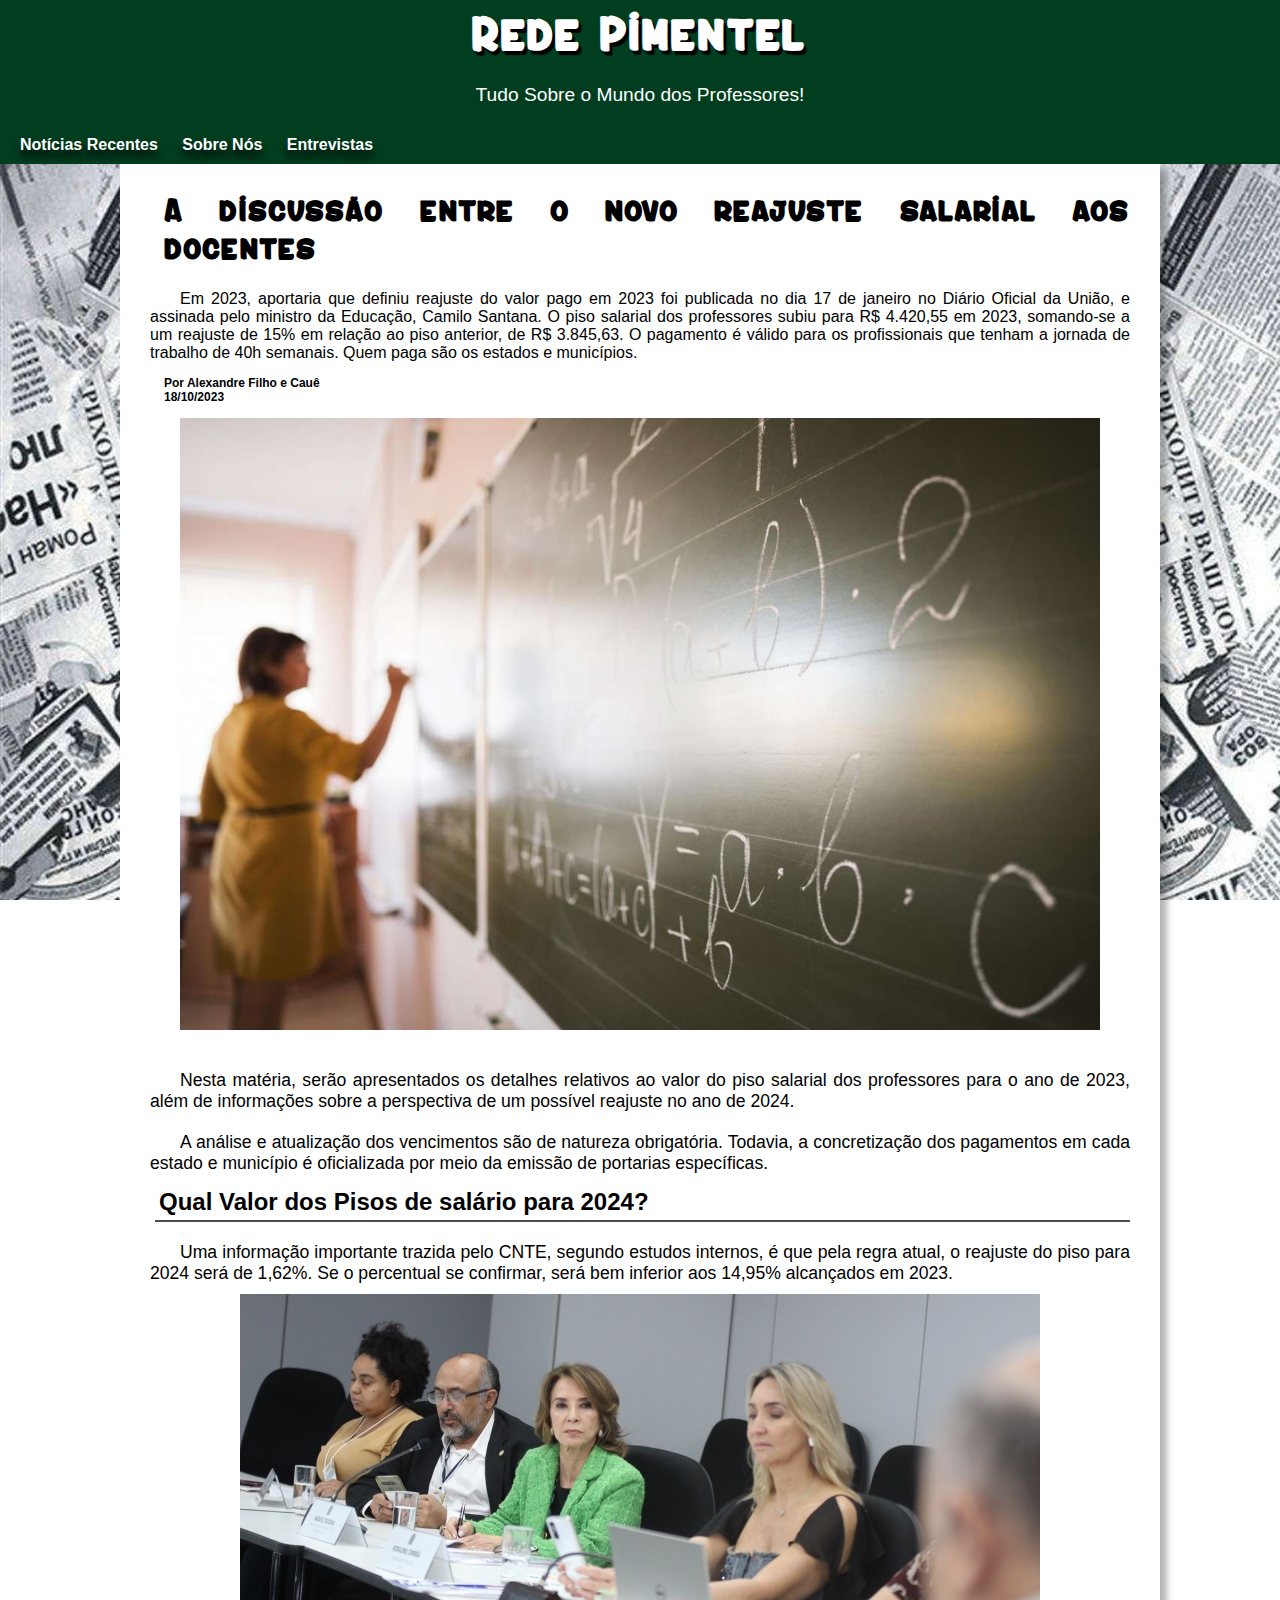
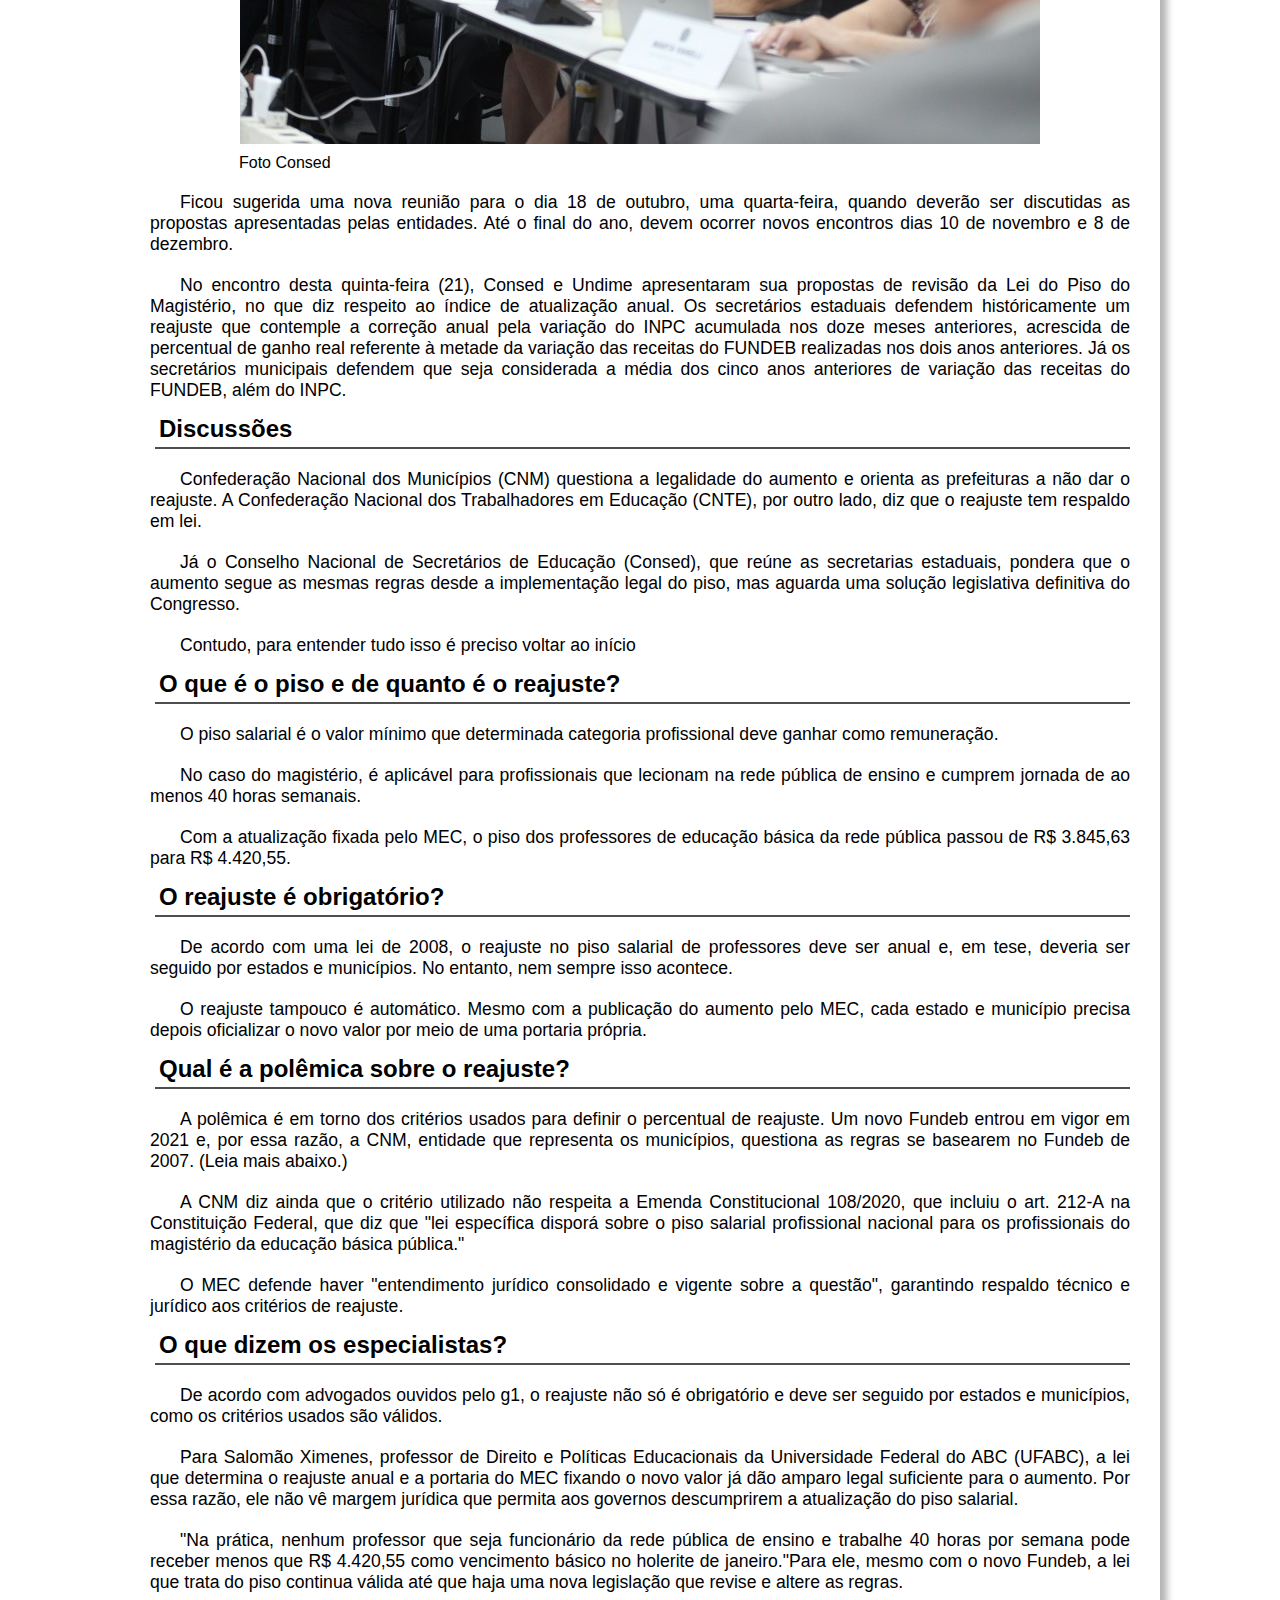
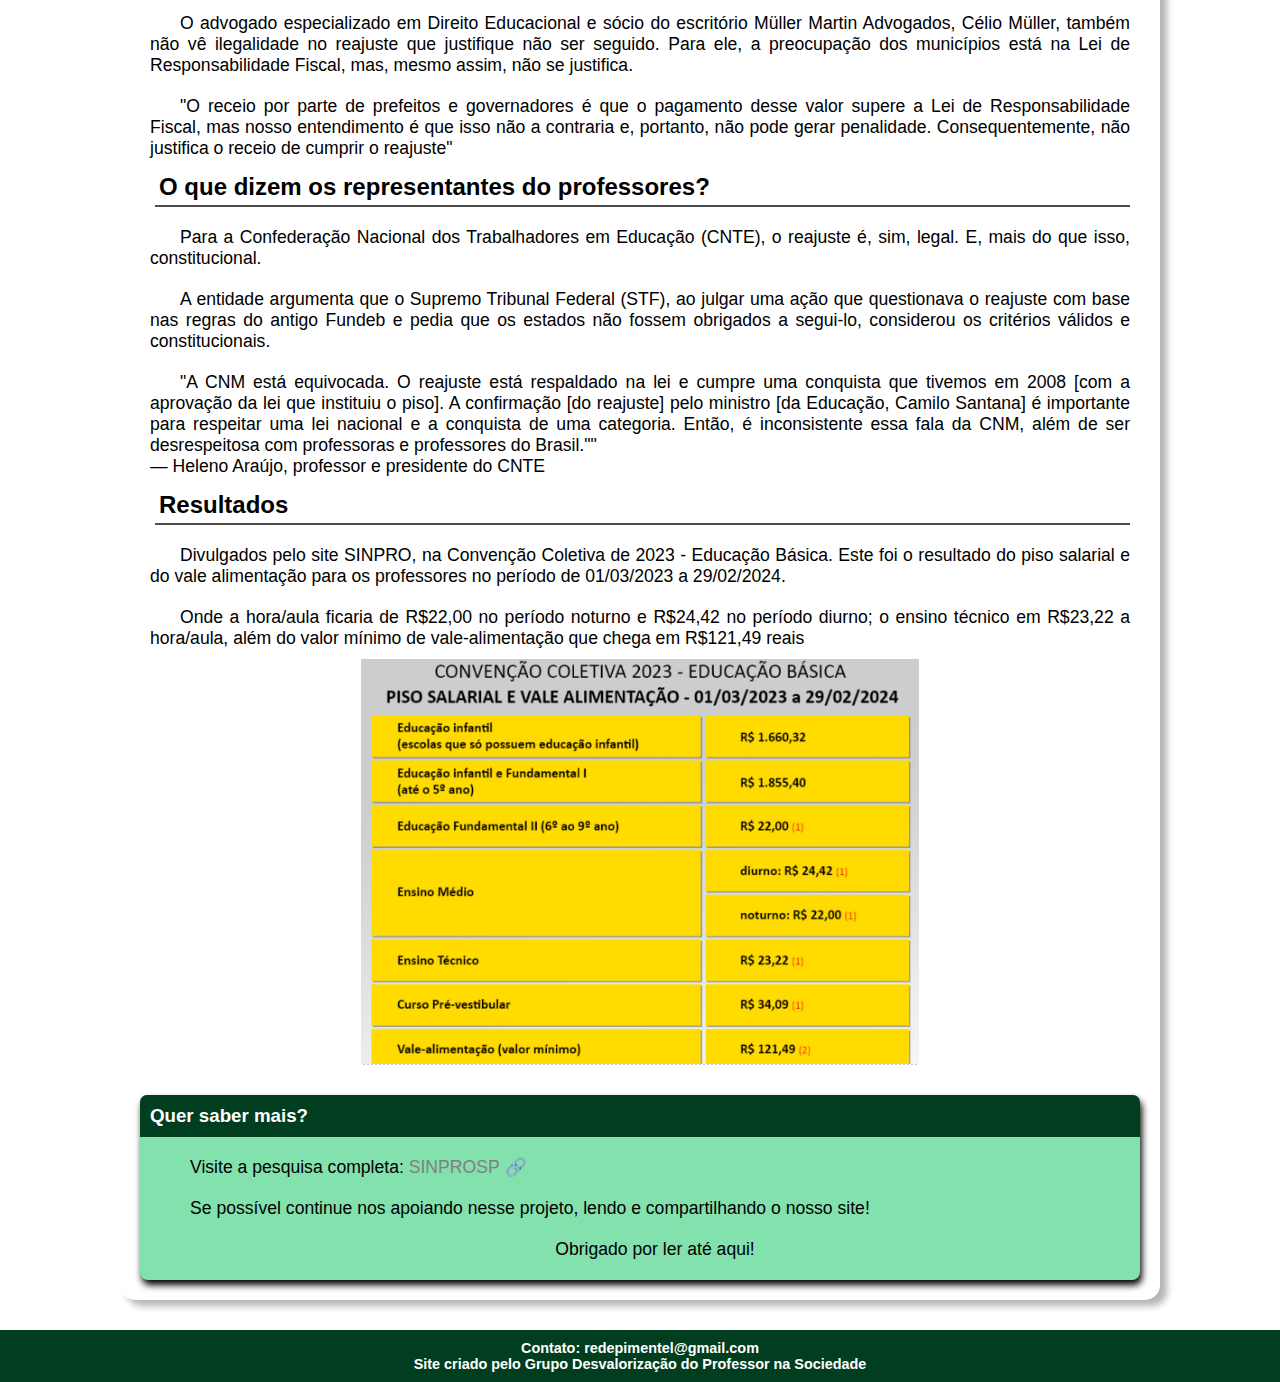
<file: noticias/noticia-02/noticia02.html>
<!DOCTYPE html>
<html lang="en">
<head>
    <meta charset="UTF-8">
    <meta name="viewport" content="width=device-width, initial-scale=1.0">
    <title>Document</title>
    <link rel="stylesheet" href="noticia2.css">
</head>
<body>
    <header>
        <h1>Rede Pimentel</h1>
        <p>Tudo Sobre o Mundo dos Professores!</p>
    </header>
    <nav>
            <ul>
                <div class="button-container">
                <a href="../../index.html">Notícias Recentes</a>
                <a href="../../sobre-nos.html">Sobre Nós</a>
                <a href="../../entrevistas.html">Entrevistas</a>
                </div>
            </ul>
    </nav>
    <main>
        <h1>A discussão entre o novo reajuste salarial aos docentes</h1>
        <p class="subtitulo">Em 2023, aportaria que definiu reajuste do valor pago em 2023 foi publicada no dia 17 de janeiro no Diário Oficial da União, e assinada pelo ministro da Educação, Camilo Santana.
        O piso salarial dos professores subiu para R$ 4.420,55 em 2023, somando-se a um reajuste de 15% em relação ao piso anterior, de R$ 3.845,63.
        O pagamento é válido para os profissionais que tenham a jornada de trabalho de 40h semanais.
        Quem paga são os estados e municípios.
        </p>
        <h2 id="quem-fez">Por Alexandre Filho e Cauê <br>
            18/10/2023</h2>
        <div class="imagens">
            <img width="920px" src="imgs/princiapal.jpg">
        </div>
        <p>Nesta matéria, serão apresentados os detalhes relativos ao valor do piso salarial dos professores para o ano de 2023, além de informações sobre a perspectiva de um possível reajuste no ano de 2024.</p>
        <p>A análise e atualização dos vencimentos são de natureza obrigatória. Todavia, a concretização dos pagamentos em cada estado e município é oficializada por meio da emissão de portarias específicas.</p>
        <h2>Qual Valor dos Pisos de salário para 2024?</h2>
        <p>Uma informação importante trazida pelo CNTE, segundo estudos internos, é que pela regra atual, o reajuste do piso para 2024 será de 1,62%. Se o percentual se confirmar, será bem inferior aos 14,95% alcançados em 2023.</p>
        <div class="imagens-main">
            <img src="imgs/consed.jpeg" alt="">
        </div>
        <figcaption>Foto Consed</figcaption>
        <p>Ficou sugerida uma nova reunião para o dia 18 de outubro, uma quarta-feira, quando deverão ser discutidas as propostas apresentadas pelas entidades. Até o final do ano, devem ocorrer novos encontros dias 10 de novembro e 8 de dezembro.</p>
        <p>No encontro desta quinta-feira (21), Consed e Undime apresentaram sua propostas de revisão da Lei do Piso do Magistério, no que diz respeito ao índice de atualização anual. Os secretários estaduais defendem históricamente um reajuste que contemple a correção anual pela variação do INPC acumulada nos doze meses anteriores, acrescida de percentual de ganho real referente à metade da variação das receitas do FUNDEB realizadas nos dois anos anteriores. Já os secretários municipais defendem que seja considerada a média dos cinco anos anteriores de variação das receitas do FUNDEB, além do INPC.</p>
        <h2>Discussões</h2>
        <p> Confederação Nacional dos Municípios (CNM) questiona a legalidade do aumento e orienta as prefeituras a não dar o reajuste. A Confederação Nacional dos Trabalhadores em Educação (CNTE), por outro lado, diz que o reajuste tem respaldo em lei.</p>
        <p>Já o Conselho Nacional de Secretários de Educação (Consed), que reúne as secretarias estaduais, pondera que o aumento segue as mesmas regras desde a implementação legal do piso, mas aguarda uma solução legislativa definitiva do Congresso.</p>
        <p>Contudo, para entender tudo isso é preciso voltar ao início</p>
        <h2>O que é o piso e de quanto é o reajuste?</h2>
        <p>O piso salarial é o valor mínimo que determinada categoria profissional deve ganhar como remuneração. </p>
        <p>No caso do magistério, é aplicável para profissionais que lecionam na rede pública de ensino e cumprem jornada de ao menos 40 horas semanais.</p>
        <p>Com a atualização fixada pelo MEC, o piso dos professores de educação básica da rede pública passou de R$ 3.845,63 para R$ 4.420,55.</p>
        <h2>O reajuste é obrigatório?</h2>
        <p>De acordo com uma lei de 2008, o reajuste no piso salarial de professores deve ser anual e, em tese, deveria ser seguido por estados e municípios. No entanto, nem sempre isso acontece.</p>
        <p>O reajuste tampouco é automático. Mesmo com a publicação do aumento pelo MEC, cada estado e município precisa depois oficializar o novo valor por meio de uma portaria própria.</p>
        <h2>Qual é a polêmica sobre o reajuste?</h2>
        <p>A polêmica é em torno dos critérios usados para definir o percentual de reajuste. Um novo Fundeb entrou em vigor em 2021 e, por essa razão, a CNM, entidade que representa os municípios, questiona as regras se basearem no Fundeb de 2007. (Leia mais abaixo.)</p>
        <p>A CNM diz ainda que o critério utilizado não respeita a Emenda Constitucional 108/2020, que incluiu o art. 212-A na Constituição Federal, que diz que "lei específica disporá sobre o piso salarial profissional nacional para os profissionais do magistério da educação básica pública."</p>
        <p>O MEC defende haver "entendimento jurídico consolidado e vigente sobre a questão", garantindo respaldo técnico e jurídico aos critérios de reajuste.</p>
        <h2>O que dizem os especialistas?</h2>
        <p>De acordo com advogados ouvidos pelo g1, o reajuste não só é obrigatório e deve ser seguido por estados e municípios, como os critérios usados são válidos.</p>
        <p>Para Salomão Ximenes, professor de Direito e Políticas Educacionais da Universidade Federal do ABC (UFABC), a lei que determina o reajuste anual e a portaria do MEC fixando o novo valor já dão amparo legal suficiente para o aumento. Por essa razão, ele não vê margem jurídica que permita aos governos descumprirem a atualização do piso salarial.</p>
        <p>"Na prática, nenhum professor que seja funcionário da rede pública de ensino e trabalhe 40 horas por semana pode receber menos que R$ 4.420,55 como vencimento básico no holerite de janeiro."Para ele, mesmo com o novo Fundeb, a lei que trata do piso continua válida até que haja uma nova legislação que revise e altere as regras.</p>
        <p>O advogado especializado em Direito Educacional e sócio do escritório Müller Martin Advogados, Célio Müller, também não vê ilegalidade no reajuste que justifique não ser seguido. Para ele, a preocupação dos municípios está na Lei de Responsabilidade Fiscal, mas, mesmo assim, não se justifica.</p>
        <p>"O receio por parte de prefeitos e governadores é que o pagamento desse valor supere a Lei de Responsabilidade Fiscal, mas nosso entendimento é que isso não a contraria e, portanto, não pode gerar penalidade. Consequentemente, não justifica o receio de cumprir o reajuste"</p>
        <h2>O que dizem os representantes do professores?</h2>
        <p>Para a Confederação Nacional dos Trabalhadores em Educação (CNTE), o reajuste é, sim, legal. E, mais do que isso, constitucional.</p>
        <p>A entidade argumenta que o Supremo Tribunal Federal (STF), ao julgar uma ação que questionava o reajuste com base nas regras do antigo Fundeb e pedia que os estados não fossem obrigados a segui-lo, considerou os critérios válidos e constitucionais.
        </p>
        <p>"A CNM está equivocada. O reajuste está respaldado na lei e cumpre uma conquista que tivemos em 2008 [com a aprovação da lei que instituiu o piso]. A confirmação [do reajuste] pelo ministro [da Educação, Camilo Santana] é importante para respeitar uma lei nacional e a conquista de uma categoria. Então, é inconsistente essa fala da CNM, além de ser desrespeitosa com professoras e professores do Brasil.""
        <br>    — Heleno Araújo, professor e presidente do CNTE</p>
        <h2>Resultados</h2>
        <p>Divulgados pelo site SINPRO, na Convenção Coletiva de 2023 - Educação Básica. Este foi o resultado do piso salarial e do vale alimentação para os professores no período de 01/03/2023 a 29/02/2024. </p>
        <p>Onde a hora/aula ficaria de R$22,00 no período noturno e R$24,42 no período diurno; o ensino técnico em R$23,22 a hora/aula, além do valor mínimo de vale-alimentação que chega em R$121,49 reais</p>
        <div class="imagens-main">
            <img src="imgs/salario-professor.png" alt="">
        </div>
        <aside>
            <h3>Quer saber mais?</h2>
            <p>Visite a pesquisa completa: <a class="externos" href="https://www.sinprosp.org.br/" target="_blank" rel="external">SINPROSP</a></p>
            <p>Se possível continue nos apoiando nesse projeto, lendo e compartilhando o nosso site!</p>
            <p id="final">Obrigado por ler até aqui!</p>
        </aside>
    </main>
    <footer>
        <p>Contato: redepimentel@gmail.com</p>
        <p>Site criado pelo Grupo Desvalorização do Professor na Sociedade </a></p>
    </footer>
</body>
</html>
</file>
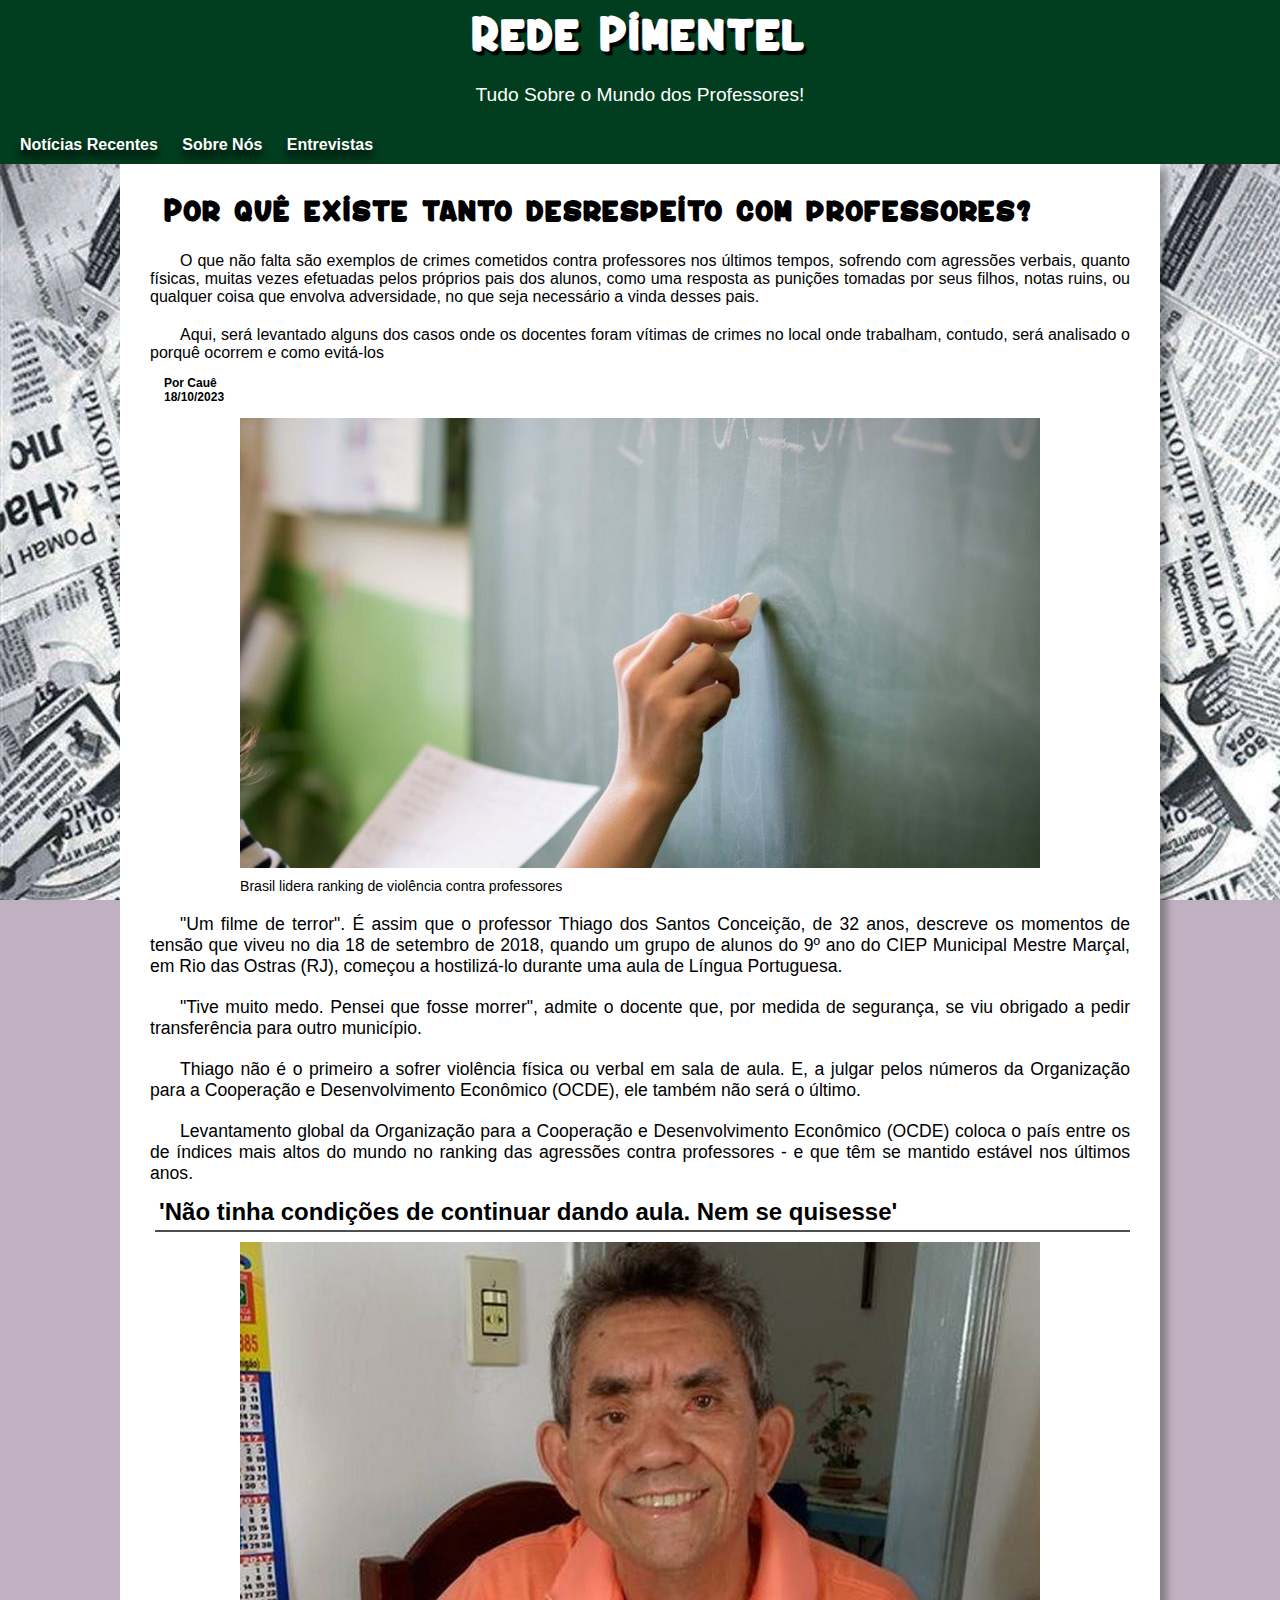
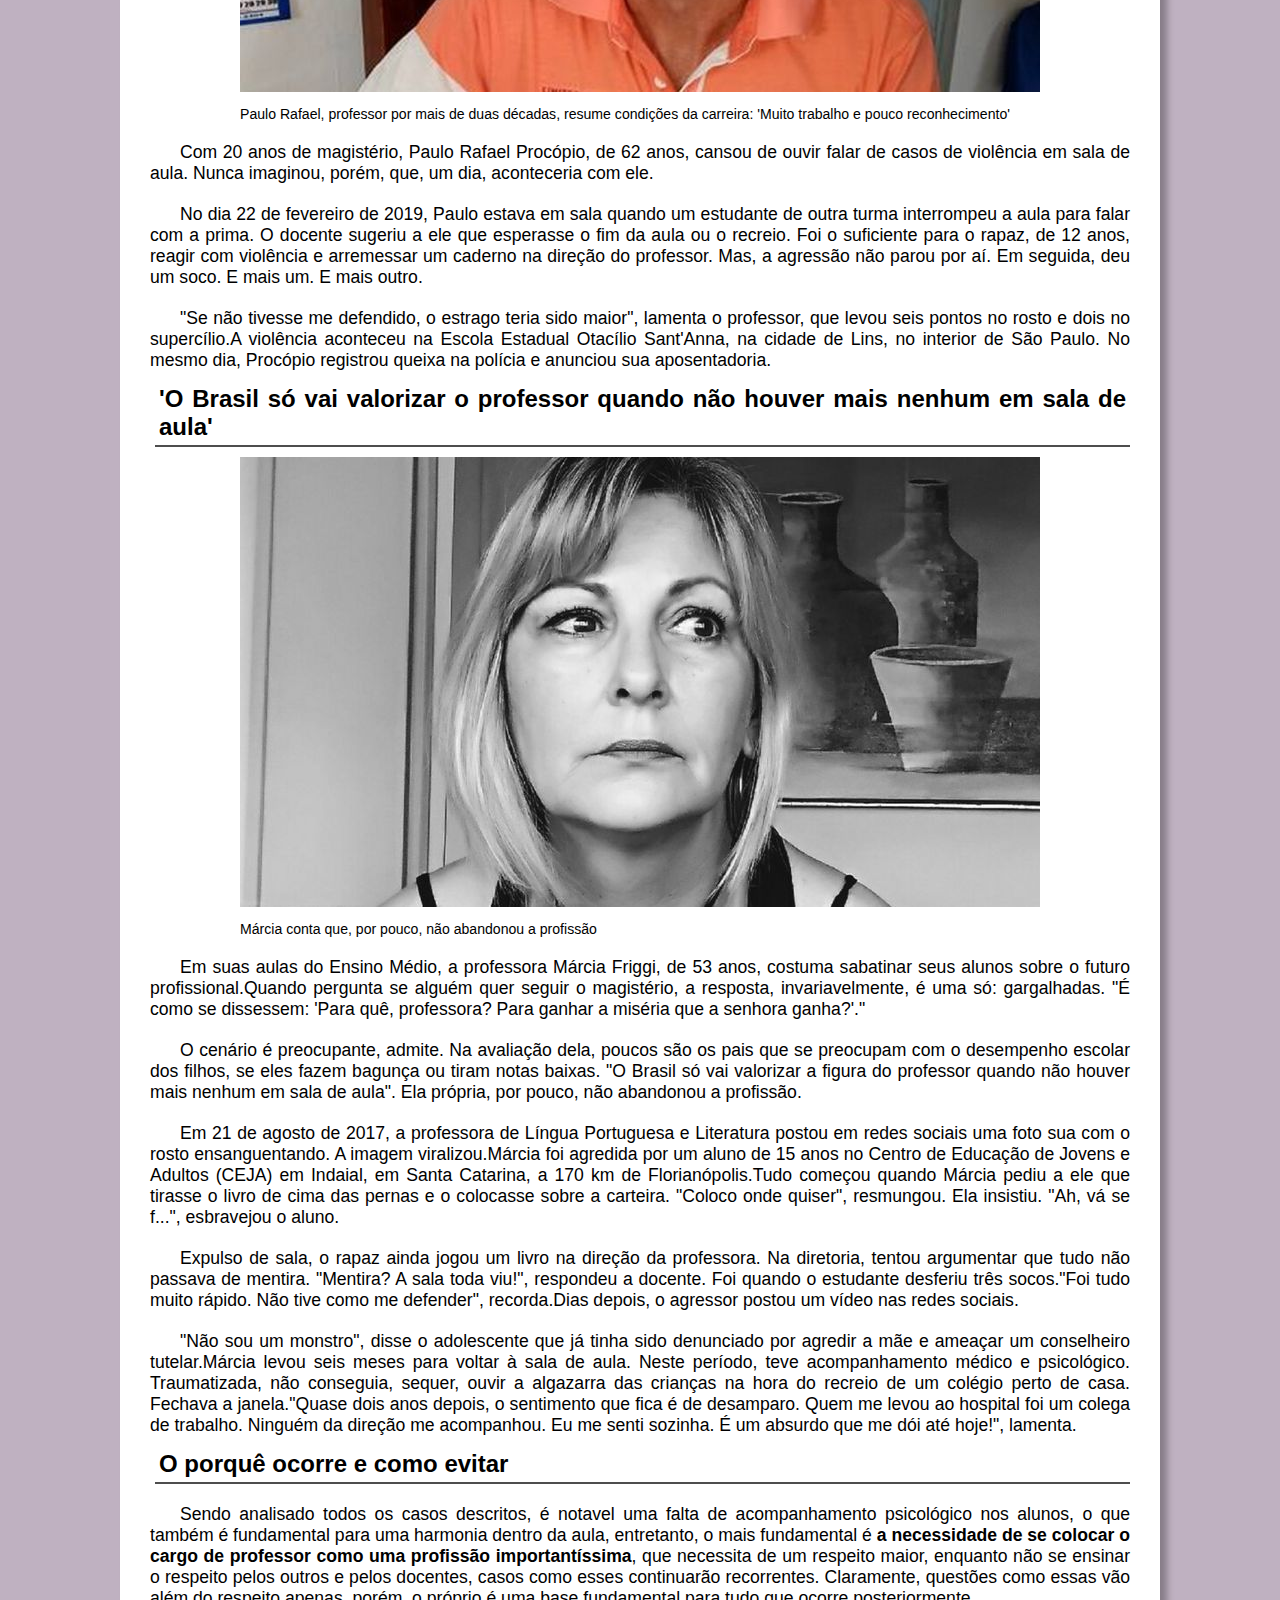
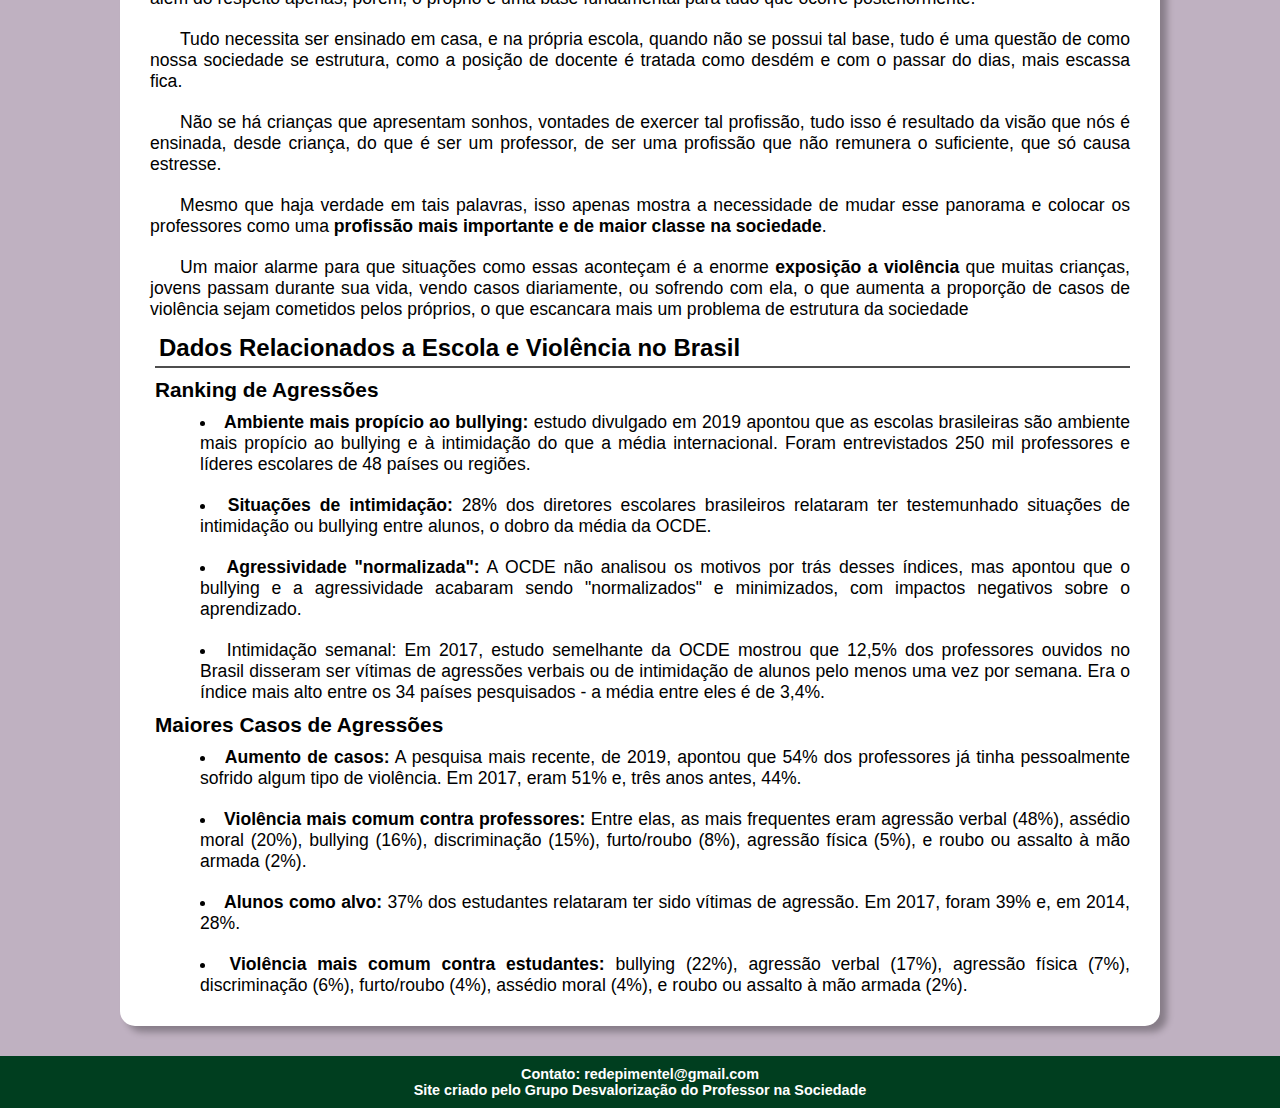
<file: noticias/noticias-03/noticias03.html>
<!DOCTYPE html>
<html lang="pt-br">
<head>
    <meta charset="UTF-8">
    <meta name="viewport" content="width=device-width, initial-scale=1.0">
    <title>Por quê existe tanto desrespeito com professores?</title>
    <link rel="shortcut icon" href="../../img/favicon.ico" type="image/x-icon">
    <link rel="stylesheet" href="noticia03.css">
</head>
<body>
    <header>
        <h1>Rede Pimentel</h1>
        <p>Tudo Sobre o Mundo dos Professores!</p>
    </header>
    <nav>
            <ul>
                <div class="button-container">
                <a href="../../index.html">Notícias Recentes</a>
                <a href="../../sobre-nos.html">Sobre Nós</a>
                <a href="../../entrevistas.html">Entrevistas</a>
                </div>
            </ul>
    </nav>
    <main>
        <!-- https://www.bbc.com/portuguese/brasil-49301295-->
        <h1>Por quê existe tanto desrespeito com professores?</h1>
        
        <p class="subtitulo">O que não falta são exemplos de crimes cometidos contra professores nos últimos tempos, sofrendo com agressões verbais, quanto físicas, muitas vezes efetuadas pelos próprios pais dos alunos, como uma resposta as punições tomadas por seus filhos, notas ruins, ou qualquer coisa que envolva adversidade, no que seja necessário a vinda desses pais.</p>
        <p class="subtitulo">Aqui, será levantado alguns dos casos onde os docentes foram vítimas de crimes no local onde trabalham, contudo, será analisado o porquê ocorrem e como evitá-los</p>
        <h2 id="quem-fez">Por Cauê <br>
            18/10/2023</h2>
        <div class="imagens" id="principal">
            <img src="imgs/principal03.jpg" alt="">
        </div>
        <figcaption class="legenda">
            <p>Brasil lidera ranking de violência contra professores</p>
        </figcaption>
        <p>"Um filme de terror". É assim que o professor Thiago dos Santos Conceição, de 32 anos, descreve os momentos de tensão que viveu no dia 18 de setembro de 2018, quando um grupo de alunos do 9º ano do CIEP Municipal Mestre Marçal, em Rio das Ostras (RJ), começou a hostilizá-lo durante uma aula de Língua Portuguesa.</p>
        <p>"Tive muito medo. Pensei que fosse morrer", admite o docente que, por medida de segurança, se viu obrigado a pedir transferência para outro município.</p>
        <p>Thiago não é o primeiro a sofrer violência física ou verbal em sala de aula. E, a julgar pelos números da Organização para a Cooperação e Desenvolvimento Econômico (OCDE), ele também não será o último.</p>
        <p>Levantamento global da Organização para a Cooperação e Desenvolvimento Econômico (OCDE) coloca o país entre os de índices mais altos do mundo no ranking das agressões contra professores - e que têm se mantido estável nos últimos anos.</p>
        <h2>'Não tinha condições de continuar dando aula. Nem se quisesse'</h2>
        <div class="imagens">
            <picture>
                <img src="imgs/procopio.jpg" alt="">
            </picture>
        </div>
        <figcaption class="legenda">
            <p>Paulo Rafael, professor por mais de duas décadas, resume condições da carreira: 'Muito trabalho e pouco reconhecimento'</p>
        </figcaption>
        <p>Com 20 anos de magistério, Paulo Rafael Procópio, de 62 anos, cansou de ouvir falar de casos de violência em sala de aula. Nunca imaginou, porém, que, um dia, aconteceria com ele.</p>
        <p>No dia 22 de fevereiro de 2019, Paulo estava em sala quando um estudante de outra turma interrompeu a aula para falar com a prima. O docente sugeriu a ele que esperasse o fim da aula ou o recreio.
        Foi o suficiente para o rapaz, de 12 anos, reagir com violência e arremessar um caderno na direção do professor. Mas, a agressão não parou por aí. Em seguida, deu um soco. E mais um. E mais outro.</p>
        <p>"Se não tivesse me defendido, o estrago teria sido maior", lamenta o professor, que levou seis pontos no rosto e dois no supercílio.A violência aconteceu na Escola Estadual Otacílio Sant'Anna, na cidade de Lins, no interior de São Paulo. No mesmo dia, Procópio registrou queixa na polícia e anunciou sua aposentadoria.</p>
       
        <h2>
            'O Brasil só vai valorizar o professor quando não houver mais nenhum em sala de aula'
        </h2>
        <div class="imagens">
            <picture>
                <img src="imgs/marciafriggi.jpg" alt="">
            </picture>
        </div>
        <figcaption class="legenda">
            <p>Márcia conta que, por pouco, não abandonou a profissão</p>
        </figcaption>
        <p>Em suas aulas do Ensino Médio, a professora Márcia Friggi, de 53 anos, costuma sabatinar seus alunos sobre o futuro profissional.Quando pergunta se alguém quer seguir o magistério, a resposta, invariavelmente, é uma só: gargalhadas. "É como se dissessem: 'Para quê, professora? Para ganhar a miséria que a senhora ganha?'."</p>
        <p>O cenário é preocupante, admite. Na avaliação dela, poucos são os pais que se preocupam com o desempenho escolar dos filhos, se eles fazem bagunça ou tiram notas baixas. "O Brasil só vai valorizar a figura do professor quando não houver mais nenhum em sala de aula". Ela própria, por pouco, não abandonou a profissão.</p>
        <p>Em 21 de agosto de 2017, a professora de Língua Portuguesa e Literatura postou em redes sociais uma foto sua com o rosto ensanguentando. A imagem viralizou.Márcia foi agredida por um aluno de 15 anos no Centro de Educação de Jovens e Adultos (CEJA) em Indaial, em Santa Catarina, a 170 km de Florianópolis.Tudo começou quando Márcia pediu a ele que tirasse o livro de cima das pernas e o colocasse sobre a carteira. "Coloco onde quiser", resmungou. Ela insistiu. "Ah, vá se f...", esbravejou o aluno.</p>
        <p>Expulso de sala, o rapaz ainda jogou um livro na direção da professora. Na diretoria, tentou argumentar que tudo não passava de mentira. "Mentira? A sala toda viu!", respondeu a docente. Foi quando o estudante desferiu três socos."Foi tudo muito rápido. Não tive como me defender", recorda.Dias depois, o agressor postou um vídeo nas redes sociais.</p>
        <p>"Não sou um monstro", disse o adolescente que já tinha sido denunciado por agredir a mãe e ameaçar um conselheiro tutelar.Márcia levou seis meses para voltar à sala de aula. Neste período, teve acompanhamento médico e psicológico. Traumatizada, não conseguia, sequer, ouvir a algazarra das crianças na hora do recreio de um colégio perto de casa. Fechava a janela."Quase dois anos depois, o sentimento que fica é de desamparo. Quem me levou ao hospital foi um colega de trabalho. Ninguém da direção me acompanhou. Eu me senti sozinha. É um absurdo que me dói até hoje!", lamenta.</p>

        <h2>O porquê ocorre e como evitar</h2>

        <p>Sendo analisado todos os casos descritos, é notavel uma falta de acompanhamento psicológico nos alunos, o que também é fundamental para uma harmonia dentro da aula, entretanto, o mais fundamental é <strong>a necessidade de se colocar o cargo de professor como uma profissão importantíssima</strong>, que necessita de um respeito maior, enquanto não se ensinar o respeito pelos outros e pelos docentes, casos como esses continuarão recorrentes. Claramente, questões como essas vão além do respeito apenas, porém, o próprio é uma base fundamental para tudo que ocorre posteriormente.</p>
        <p>Tudo necessita ser ensinado em casa, e na própria escola, quando não se possui tal base, tudo é uma questão de como nossa sociedade se estrutura, como a posição de docente é tratada como desdém e com o passar do dias, mais escassa fica.</p>
        <p>Não se há crianças que apresentam sonhos, vontades de exercer tal profissão, tudo isso é resultado da visão que nós é ensinada, desde criança, do que é ser um professor, de ser uma profissão que não remunera o suficiente, que só causa estresse.</p>
        <p>Mesmo que haja verdade em tais palavras, isso apenas mostra a necessidade de mudar esse panorama e colocar os professores como uma <strong>profissão mais importante e de maior classe na sociedade</strong>.</p>
        <p>Um maior alarme para que situações como essas aconteçam é a enorme <strong>exposição a violência</strong> que muitas crianças, jovens passam durante sua vida, vendo casos diariamente, ou sofrendo com ela, o que aumenta a proporção de casos de violência sejam cometidos pelos próprios, o que escancara mais um problema de estrutura da sociedade</p>

        <h2>Dados Relacionados a Escola e Violência no Brasil</h2>
        <h3>Ranking de Agressões</h3>
        <ul>
            <li><strong>Ambiente mais propício ao bullying:</strong> estudo divulgado em 2019 apontou que as escolas brasileiras são ambiente mais propício ao bullying e à intimidação do que a média internacional. Foram entrevistados 250 mil professores e líderes escolares de 48 países ou regiões.</li>
            <li><strong>Situações de intimidação:</strong> 28% dos diretores escolares brasileiros relataram ter testemunhado situações de intimidação ou bullying entre alunos, o dobro da média da OCDE.</li>
            <li><strong>Agressividade "normalizada":</strong> A OCDE não analisou os motivos por trás desses índices, mas apontou que o bullying e a agressividade acabaram sendo "normalizados" e minimizados, com impactos negativos sobre o aprendizado.</li>
            <li>Intimidação semanal: Em 2017, estudo semelhante da OCDE mostrou que 12,5% dos professores ouvidos no Brasil disseram ser vítimas de agressões verbais ou de intimidação de alunos pelo menos uma vez por semana. Era o índice mais alto entre os 34 países pesquisados - a média entre eles é de 3,4%.</li>
        </ul>
        <h3> Maiores Casos de Agressões</h3>
        <ul>
            <li>
                <strong>Aumento de casos:</strong> A pesquisa mais recente, de 2019, apontou que 54% dos professores já tinha pessoalmente sofrido algum tipo de violência. Em 2017, eram 51% e, três anos antes, 44%.
            </li>
            <li><strong>Violência mais comum contra professores:</strong> Entre elas, as mais frequentes eram agressão verbal (48%), assédio moral (20%), bullying (16%), discriminação (15%), furto/roubo (8%), agressão física (5%), e roubo ou assalto à mão armada (2%).</li>
            <li><strong>Alunos como alvo:</strong> 37% dos estudantes relataram ter sido vítimas de agressão. Em 2017, foram 39% e, em 2014, 28%.</li>
            <li><strong>Violência mais comum contra estudantes:</strong> bullying (22%), agressão verbal (17%), agressão física (7%), discriminação (6%), furto/roubo (4%), assédio moral (4%), e roubo ou assalto à mão armada (2%).</li>
        </ul>
    </main>
    <footer>
        <p>Contato: redepimentel@gmail.com</p>
        <p>Site criado pelo Grupo Desvalorização do Professor na Sociedade </a></p>
    </footer>
</body>
</html>
</file>
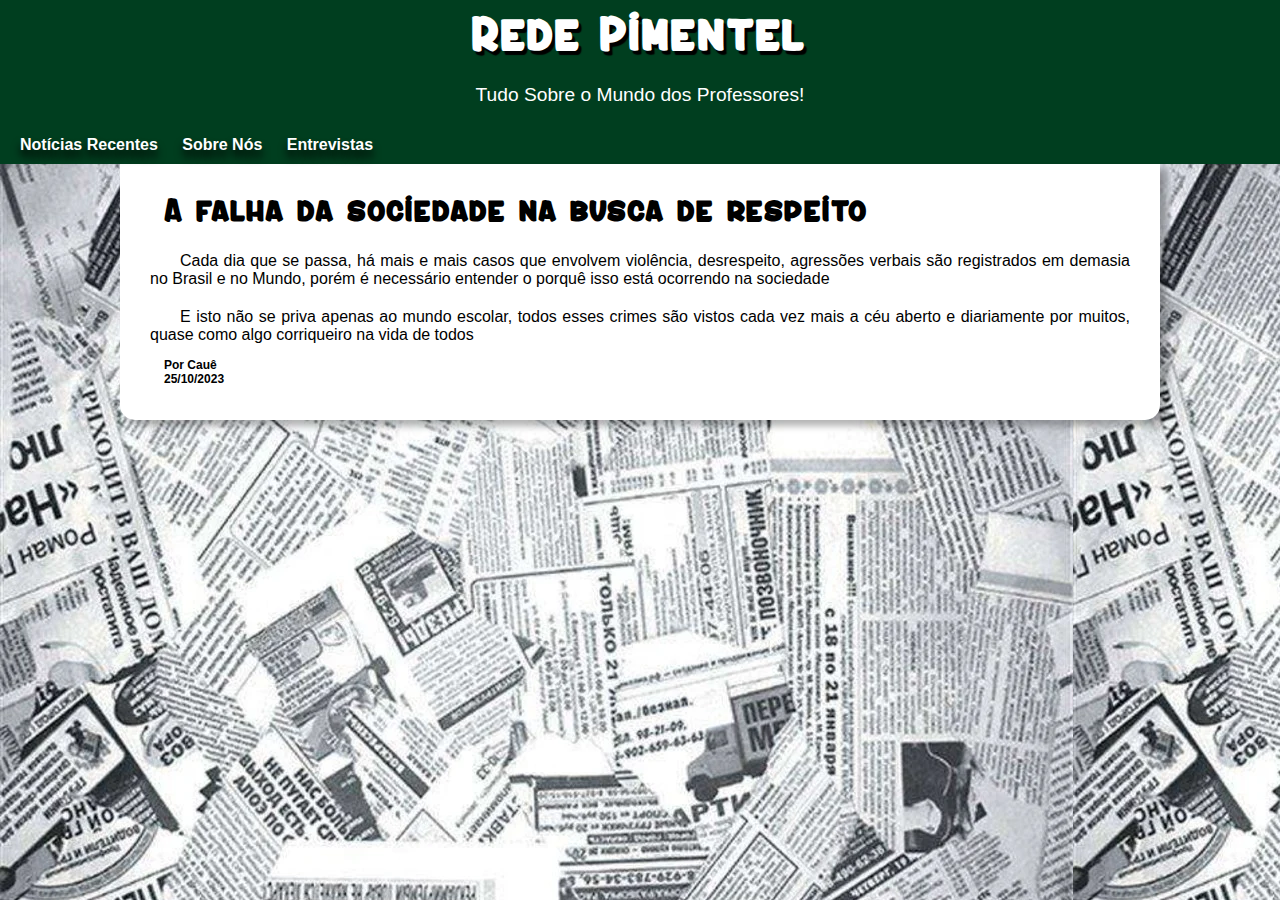
<file: noticias/noticias-04/noticias04.html>
<!DOCTYPE html>
<html lang="pt-br">
<head>
    <meta charset="UTF-8">
    <meta name="viewport" content="width=device-width, initial-scale=1.0">
    <title>A falha da sociedade em respeito a seres humanos</title>
    <link rel="stylesheet" href="noticia04.css">
    <link rel="shortcut icon" href="../../img/favicon.ico" type="image/x-icon">
</head>
<body>
    <header>
        <h1>Rede Pimentel</h1>
        <p>Tudo Sobre o Mundo dos Professores!</p>
    </header>
    <nav>
            <ul>
                <div class="button-container">
                <a href="../../index.html">Notícias Recentes</a>
                <a href="../../sobre-nos.html">Sobre Nós</a>
                <a href="../../entrevistas.html">Entrevistas</a>
                </div>
            </ul>
    </nav>
    <main>
        <h1>A falha da sociedade na busca de respeito</h1>
        <p class="subtitulo"> Cada dia que se passa, há mais e mais casos que envolvem violência, desrespeito, agressões verbais são registrados em demasia no Brasil e no Mundo, porém é necessário entender o porquê isso está ocorrendo na sociedade</p>
        <p class="subtitulo">E isto não se priva apenas ao mundo escolar, todos esses crimes são vistos cada vez mais a céu aberto e diariamente por muitos, quase como algo corriqueiro na vida de todos</p>
        <h2 id="quem-fez">Por Cauê <br>
            25/10/2023</h2>
    </main>
</body>
</html>
</file>
<file: estilo/style.css>
@charset "UTF-8";

@import url('https://fonts.googleapis.com/css2?family=Bebas+Neue&display=swap');

@font-face {
    font-family: "Professor";
    src: url(../fontes/Professor-Marbles2_PersonalUseOnly.ttf);
}

*{
    margin: 0px;
    padding: 0px;
}
:root{
    --cor0:#BFB1C1;
    --cor01:#BCB6FF;
    --cor02:#545775;
    --cor03: #003E1F;
    --cor04: #83e1ad;

    --fonte-destaque: 'Bebas Neue', sans serif;
    --fonte-professor: "Professor";
    --fonte-padrao: Arial, Verdana, Helvetica, sans serif;
    
}

body {
    font-family: var(--fonte-padrao);
    background-image: url('../img/papel-de-parede.jpg');
    background-attachment: fixed;
}

header {
    text-align: center;
    background-color:var(--cor03);
    color: white;

}

header > h1{
    padding: 10px;
    font-family: var(--fonte-professor);
    margin-bottom: 8px;
    font-size: 3em;
    text-shadow: 3px 4px 1px black;
}

header > p{
    font-family: var(--fonte-padrao);
    font-weight: normal;
    font-size: 1.2em;
    padding-bottom: 20px;
}

nav{
    background-color: var(--cor03);
    padding: 10px;
}

nav a{
    text-decoration: none;
    color: white;
    font-weight: bold;
    border-radius: 5px;
    padding: 10px;
    text-shadow: 0px 7px 9px black;

}
 nav a:hover{
    background-color: rgba(47, 209, 47, 0.527);
    color: white;
    transition-duration: 0.3s;
}

main{
    margin: auto;
    max-width: 1300px;
    min-width: 300px;
    background-color: var(--cor0);
    border-radius: 0px 0px 15px 15px;
    box-shadow: 7px 6px 7px rgba(0, 0, 0, 0.299);
    font-size: 1.1em;
    text-indent: 30px;
    text-align: justify;

}
main img{
    width: 100%;
}
main h2{
    padding: 10px;
    margin-bottom: 20px;
    font-family: var(--fonte-professor);
}
main h3{
    padding: 10px;
    vertical-align: top;
}

img.noticias{
    max-width: 250px;
    border-radius: 10px;
    margin-left: 15px;        
}
.imagens{
    display: flex;
    max-height: 500px;
    align-items: center;
}   
.imagens h3{
    max-width: 350px;
    text-align: center;
    color: black;
}
.imagens a{
    text-decoration: none;
}
.imagens h3:hover{
    text-decoration: underline;

}
main div{
    vertical-align: top;
    font-family: var(--fonte-destaque);
    font-weight: normal;
    font-size: 1.5em;
    margin-bottom: 30px;
}

.button-container{
    background-color: var(--cor03);
    
}
footer{
    margin-top: 30px;
    background-color: var(--cor03);
    color: white;
    padding: 10px;
    font-size: 0.9em;
    text-align: center;
    font-weight: bolder;
}
</file>
<file: estilo/sobre.css>
@charset "UTF-8";

@import url('https://fonts.googleapis.com/css2?family=Bebas+Neue&display=swap');

@font-face {
    font-family: "Professor";
    src: url(../fontes/Professor-Marbles2_PersonalUseOnly.ttf);
}

*{
    margin: 0px;
    padding: 0px;
}
:root{
    --cor0:#BFB1C1;
    --cor01:#BCB6FF;
    --cor02:#545775;
    --cor03: #003E1F;
    --cor04: #83e1ad;


    --fonte-destaque: 'Bebas Neue', sans serif;
    --fonte-professor: "Professor";
    --fonte-padrao: Arial, Verdana, Helvetica, sans serif;
    
}

body {
    font-family: var(--fonte-padrao);
    background-image: url('../img/papel-de-parede.jpg');
    background-attachment: fixed;
}

header {
    text-align: center;
    background-color:var(--cor03);
    color: white;

}

header > h1{
    padding: 10px;
    font-family: var(--fonte-professor);
    margin-bottom: 8px;
    font-size: 3em;
    text-shadow: 3px 4px 1px black;
}

header > p{
    font-family: var(--fonte-padrao);
    font-weight: normal;
    font-size: 1.2em;
    padding-bottom: 20px;        
}

main{
    margin: auto;
    background-color: var(--cor0);
    text-align: justify;
    
    
}

nav{
    background-color: var(--cor03);
    padding: 10px;
}

nav a{
    text-decoration: none;
    color: white;
    font-weight: bold;
    border-radius: 5px;
    padding: 10px;
    text-shadow: 0px 7px 9px black;

}
 nav a:hover{
    background-color: rgba(47, 209, 47, 0.527);
    color: white;
    transition-duration: 0.3s;
}

main{
    margin: auto;
    margin-left: 30px;
    margin-right: 30px;
    background-color: var(--cor0);
    border-radius: 0px 0px 15px 15px;
    box-shadow: 0px 6px 7px rgba(0, 0, 0, 0.299);
    font-size: 1.1em;
    text-indent: 30px;
    text-align: justify;

}
main h2{
    padding: 10px;
    margin-bottom: 20px;
}

.imagens{
    display: flex;
    max-height: 500px;
    
}

    

img.pessoa{
    width: 250px;
    height: 280px;
    border-radius: 10px;
    margin-left: 15px; 
    padding: 10px;
    margin-bottom: 30px;
    
}
.imagens li{
    text-align: center;
    color: black;
}

ul {
    display:  grid;
    grid-template-columns: 1fr 1fr;
    
}
li{
    list-style: inside;
    display: flex;
    align-items: center;
}
footer{
    margin-top: 30px;
    background-color: var(--cor03);
    color: white;
    padding: 10px;
    font-size: 0.9em;
    text-align: center;
    font-weight: bolder;
}
</file>
<file: estilo/noticia.css>
@charset "UTF-8";

@import url('https://fonts.googleapis.com/css2?family=Bebas+Neue&display=swap');

@font-face {
    font-family: "Professor";
    src: url(../fontes/Professor-Marbles2_PersonalUseOnly.ttf);
}

*{
    margin: 0px;
    padding: 0px;
}
:root{
    --cor0:#BFB1C1;
    --cor01:#BCB6FF;
    --cor02:#545775;
    --cor03: #003E1F;
    --cor04: #83e1ad;

    --fonte-destaque: 'Bebas Neue', sans serif;
    --fonte-professor: "Professor";
    --fonte-padrao: Arial, Verdana, Helvetica, sans serif;
    
}

body {
    background-color: var(--cor0);
    font-family: var(--fonte-padrao);
}
a.externos::after{
    content: '\00A0\1F517';
}
header {
    text-align: center;
    background-color:var(--cor03);
    color: white;

}

header > h1{
    padding: 10px;
    font-family: var(--fonte-professor);
    margin-bottom: 8px;
    font-size: 3em;
    text-shadow: 3px 4px 1px black;
}

header > p{
    font-family: var(--fonte-padrao);
    font-weight: normal;
    font-size: 1.2em;
    padding-bottom: 20px;
}

nav{
    background-color: var(--cor03);
    padding: 10px;
}

nav a{
    text-decoration: none;
    color: white;
    font-weight: bold;
    border-radius: 5px;
    padding: 10px;
    text-shadow: 0px 7px 9px black;

}
nav a:hover{
    background-color: rgba(47, 209, 47, 0.527);
    color: white;
    transition-duration: 0.3s;
}

main{
    padding: 20px;
    margin: auto;
    background-color: white;
    text-align: justify;
    min-width: 300px;
    max-width: 1000px;
    box-shadow: 0px 6px 7px rgba(0, 0, 0, 0.299);
    border-radius: 0px 0px 15px 15px;
    
}
main a{
    text-decoration: none;
    color: black;
}
main a:hover{
    text-decoration: underline;
}
.subtitulo{
    font-size: 16px;
}
#quem-fez{
    border-bottom: 0px solid white;
    font-size: 12px;
    margin-left: 20px;
    font-family: var(--fonte-padrao);
}
main h1{
    padding: 10px;
    margin-left: 15px;
    font-family: var(--fonte-professor);
}
main h2{
    padding: 4px;
    border-bottom: 2px solid rgb(78, 78, 78);
    margin: 0px 10px 10px 15px;
}
main p{
    font-size: 1.1em;
    text-indent: 30px;
    padding: 10px;
    
}
.imagens{
    display: flex;
    justify-content: center;
    align-items: center;
    margin-bottom: 30px;
}
.saude-mental-grafico{
    width: 100%;
    display: flex;
    align-items: center;
    justify-content: center;
    margin-bottom: 30px;
    border-radius: 5px;
}
article{
    background-color: var(--cor04);
    padding: 10px;
    border-radius: 8px;
    box-shadow: 2px 1px 7px  rgba(0, 0, 0, 0.212);
    margin: 0px 10px 20px 10px
}
article h2{
    border-bottom: 0px solid var(--cor01);
    background-color: var(--cor04);
    margin: -10px -10px 0px -10px;
    text-align: center;
    border-radius: 8px 8px 0px 0px;
}
article li{
    list-style: inside;
    font-size: 1.1em;
    padding: 10px;
}
aside{
    
    background-color: var(--cor04);
    border-radius: 8px;
    padding: 10px;
    box-shadow: 2px 5px 7px rgb(0, 0, 0);
}
aside h3{
    background-color: var(--cor03);
    color: white;
    border-radius: 7px 7px 0px 0px;
    margin: -10px -10px 10px -10px;
    padding: 10px;
    
}
#final{
    text-align: center;
}
footer{
    margin-top: 30px;
    background-color: var(--cor03);
    color: white;
    padding: 10px;
    font-size: 0.9em;
    text-align: center;
    font-weight: bolder;
}
</file>
<file: estilo/noticia2.css>
@charset "UTF-8";

@import url('https://fonts.googleapis.com/css2?family=Bebas+Neue&display=swap');

@font-face {
    font-family: "Professor";
    src: url(../fontes/Professor-Marbles2_PersonalUseOnly.ttf);
}

*{
    margin: 0px;
    padding: 0px;
}
:root{
    --cor0:#BFB1C1;
    --cor01:#BCB6FF;
    --cor02:#545775;
    --cor03: #003E1F;
    --cor04: #83e1ad;

    --fonte-destaque: 'Bebas Neue', sans serif;
    --fonte-professor: "Professor";
    --fonte-padrao: Arial, Verdana, Helvetica, sans serif;
    
}

body {
    font-family: var(--fonte-padrao);
    background-color: var(--cor0);
}

header {
    text-align: center;
    background-color:var(--cor03);
    color: white;

}

header > h1{
    padding: 10px;
    font-family: var(--fonte-professor);
    margin-bottom: 8px;
    font-size: 3em;
    text-shadow: 3px 4px 1px black;
}

header > p{
    font-family: var(--fonte-padrao);
    font-weight: normal;
    font-size: 1.2em;
    padding-bottom: 20px;
}

nav{
    background-color: var(--cor03);
    padding: 10px;
}

nav a{
    text-decoration: none;
    color: white;
    font-weight: bold;
    border-radius: 5px;
    padding: 10px;
    text-shadow: 0px 7px 9px black;

}
 nav a:hover{
    background-color: rgba(47, 209, 47, 0.527);
    color: white;
    transition-duration: 0.3s;
}

main{
    padding: 20px;
    margin: auto;
    background-color: white;
    text-align: justify;
    min-width: 300px;
    max-width: 1000px;
    box-shadow: 0px 6px 7px rgba(0, 0, 0, 0.299);
    border-radius: 0px 0px 15px 15px;
    
}
main h1{
    padding: 10px;
    margin-left: 15px;
    font-family: var(--fonte-professor);
}

main p{
    font-size: 1.1em;
    text-indent: 30px;
    padding: 10px;
}


#salario-professor{
    width: 100%;
    display: flex;
    align-items: center;
    justify-content: center;
}
footer{
    margin-top: 30px;
    background-color: var(--cor03);
    color: white;
    padding: 10px;
    font-size: 0.9em;
    text-align: center;
    font-weight: bolder;
}
</file>
<file: noticias/noticia-01/noticia.css>
@charset "UTF-8";

@import url('https://fonts.googleapis.com/css2?family=Bebas+Neue&display=swap');

@font-face {
    font-family: "Professor";
    src: url(../../fontes/Professor-Marbles2_PersonalUseOnly.ttf);
}

*{
    margin: 0px;
    padding: 0px;
}
:root{
    --cor0:#BFB1C1;
    --cor01:#BCB6FF;
    --cor02:#545775;
    --cor03: #003E1F;
    --cor04: #83e1ad;

    --fonte-destaque: 'Bebas Neue', sans serif;
    --fonte-professor: "Professor";
    --fonte-padrao: Arial, Verdana, Helvetica, sans serif;
    
}

body {
    background-color: var(--cor0);
    font-family: var(--fonte-padrao);
    background-image: url('../../img/papel-de-parede.jpg');
    background-attachment: fixed;
    
}
a.externos::after{
    content: '\00A0\1F517';
}
header {
    text-align: center;
    background-color:var(--cor03);
    color: white;

}

header > h1{
    padding: 10px;
    font-family: var(--fonte-professor);
    margin-bottom: 8px;
    font-size: 3em;
    text-shadow: 3px 4px 1px black;
}

header > p{
    font-family: var(--fonte-padrao);
    font-weight: normal;
    font-size: 1.2em;
    padding-bottom: 20px;
}

nav{
    background-color: var(--cor03);
    padding: 10px;
}

nav a{
    text-decoration: none;
    color: white;
    font-weight: bold;
    border-radius: 5px;
    padding: 10px;
    text-shadow: 0px 7px 9px black;

}
nav a:hover{
    background-color: rgba(47, 209, 47, 0.527);
    color: white;
    transition-duration: 0.3s;
}

main{
    padding: 20px;
    margin: auto;
    background-color: white;
    text-align: justify;
    min-width: 300px;
    max-width: 1000px;
    box-shadow: 7px 6px 7px rgba(0, 0, 0, 0.299);
    border-radius: 0px 0px 15px 15px;
    
}
main a{
    text-decoration: none;
    color: black;
}
main a:hover{
    text-decoration: underline;
}
.subtitulo{
    font-size: 16px;
}
#quem-fez{
    border-bottom: 0px solid white;
    font-size: 12px;
    margin-left: 20px;
    font-family: var(--fonte-padrao);
}
main h1{
    padding: 10px;
    margin-left: 15px;
    font-family: var(--fonte-professor);
}
main h2{
    padding: 4px;
    border-bottom: 2px solid rgb(78, 78, 78);
    margin: 0px 10px 10px 15px;
}
main p{
    font-size: 1.1em;
    text-indent: 30px;
    padding: 10px;
    
}
.imagens{
    display: flex;
    justify-content: center;
    align-items: center;
    margin-bottom: 30px;
}
.saude-mental-grafico{
    width: 100%;
    display: flex;
    align-items: center;
    justify-content: center;
    margin-bottom: 30px;
    border-radius: 5px;
}
article{
    background-color: var(--cor04);
    padding: 10px;
    border-radius: 8px;
    box-shadow: 2px 1px 7px  rgba(0, 0, 0, 0.212);
    margin: 0px 10px 20px 10px
}
article h2{
    border-bottom: 0px solid var(--cor01);
    background-color: var(--cor04);
    margin: -10px -10px 0px -10px;
    text-align: center;
    border-radius: 8px 8px 0px 0px;
}
article li{
    list-style: inside;
    font-size: 1.1em;
    padding: 10px;
}
aside{
    
    background-color: var(--cor04);
    border-radius: 8px;
    padding: 10px;
    box-shadow: 2px 5px 7px rgb(0, 0, 0);
}
aside h3{
    background-color: var(--cor03);
    color: white;
    border-radius: 7px 7px 0px 0px;
    margin: -10px -10px 10px -10px;
    padding: 10px;
    
}
#final{
    text-align: center;
}
footer{
    margin-top: 30px;
    background-color: var(--cor03);
    color: white;
    padding: 10px;
    font-size: 0.9em;
    text-align: center;
    font-weight: bolder;
}
</file>
<file: noticias/noticia-02/noticia2.css>
@charset "UTF-8";

@import url('https://fonts.googleapis.com/css2?family=Bebas+Neue&display=swap');

@font-face {
    font-family: "Professor";
    src: url(../../fontes/Professor-Marbles2_PersonalUseOnly.ttf);
}

*{
    margin: 0px;
    padding: 0px;
}
:root{
    --cor0:#BFB1C1;
    --cor01:#BCB6FF;
    --cor02:#545775;
    --cor03: #003E1F;
    --cor04: #83e1ad;

    --fonte-destaque: 'Bebas Neue', sans serif;
    --fonte-professor: "Professor";
    --fonte-padrao: Arial, Verdana, Helvetica, sans serif;
    
}

body {
    font-family: var(--fonte-padrao);
    background-image: url('../../img/papel-de-parede.jpg');
    background-attachment: fixed;
    
}

header {
    text-align: center;
    background-color:var(--cor03);
    color: white;

}

header > h1{
    padding: 10px;
    font-family: var(--fonte-professor);
    margin-bottom: 8px;
    font-size: 3em;
    text-shadow: 3px 4px 1px black;
}

header > p{
    font-family: var(--fonte-padrao);
    font-weight: normal;
    font-size: 1.2em;
    padding-bottom: 20px;
}

nav{
    background-color: var(--cor03);
    padding: 10px;
}

nav a{
    text-decoration: none;
    color: white;
    font-weight: bold;
    border-radius: 5px;
    padding: 10px;
    text-shadow: 0px 7px 9px black;

}
 nav a:hover{
    background-color: rgba(47, 209, 47, 0.527);
    color: white;
    transition-duration: 0.3s;
}

.subtitulo{
    font-size: 16px;
}
#quem-fez{
    border-bottom: 0px solid white;
    font-size: 12px;
    margin-left: 20px;
    font-family: var(--fonte-padrao);
}
main{
    padding: 20px;
    margin: auto;
    background-color: white;
    text-align: justify;
    min-width: 300px;
    max-width: 1000px;
    box-shadow: 7px 6px 7px rgba(0, 0, 0, 0.299);
    border-radius: 0px 0px 15px 15px;
    
}
main a, footer a{
    text-decoration: none;
    color: gray;
}
a.externos::after{
    content: '\00A0\1F517';
}
main a:hover, footer a:hover{
    text-decoration: underline;
}
.imagens-main{
    width: 100%;
    display: flex;
    align-items: center;
    justify-content: center;
    margin-bottom: 30px;
    border-radius: 5px;
}
figcaption{
    text-align: left;
    margin-top: -30px;
    padding: 10px;
    margin-left: 89px;
}
main h1{
    padding: 10px;
    margin-left: 15px;
    font-family: var(--fonte-professor);
}
main h2{
    padding: 4px;
    border-bottom: 2px solid rgb(78, 78, 78);
    margin: 0px 10px 10px 15px;
}
main p{
    font-size: 1.1em;
    text-indent: 30px;
    padding: 10px;
}
.imagens{
    display: flex;
    justify-content: center;
    align-items: center;
    margin-bottom: 30px;
}

#salario-professor{
    width: 100%;
    display: flex;
    align-items: center;
    justify-content: center;
}
aside{
    
    background-color: var(--cor04);
    border-radius: 8px;
    padding: 10px;
    box-shadow: 2px 5px 7px rgb(0, 0, 0);
}
aside h3{
    background-color: var(--cor03);
    color: white;
    border-radius: 7px 7px 0px 0px;
    margin: -10px -10px 10px -10px;
    padding: 10px;
    
}
#final{
    text-align: center;
}

footer{
    margin-top: 30px;
    background-color: var(--cor03);
    color: white;
    padding: 10px;
    font-size: 0.9em;
    text-align: center;
    font-weight: bolder;
}
</file>
<file: noticias/noticias-03/noticia03.css>
@charset "UTF-8";

@import url('https://fonts.googleapis.com/css2?family=Bebas+Neue&display=swap');

@font-face {
    font-family: "Professor";
    src: url(../../fontes/Professor-Marbles2_PersonalUseOnly.ttf);
}

*{
    margin: 0px;
    padding: 0px;
}
:root{
    --cor0:#BFB1C1;
    --cor01:#BCB6FF;
    --cor02:#545775;
    --cor03: #003E1F;
    --cor04: #83e1ad;

    --fonte-destaque: 'Bebas Neue', sans serif;
    --fonte-professor: "Professor";
    --fonte-padrao: Arial, Verdana, Helvetica, sans serif;
    
}

body {
    background-color: var(--cor0);
    font-family: var(--fonte-padrao);
    background-image: url('../../img/papel-de-parede.jpg');
    background-attachment: fixed;
}
header {
    text-align: center;
    background-color:var(--cor03);
    color: white;

}

header > h1{
    padding: 10px;
    font-family: var(--fonte-professor);
    margin-bottom: 8px;
    font-size: 3em;
    text-shadow: 3px 4px 1px black;
}

header > p{
    font-family: var(--fonte-padrao);
    font-weight: normal;
    font-size: 1.2em;
    padding-bottom: 20px;
}

nav{
    background-color: var(--cor03);
    padding: 10px;
}

nav a{
    text-decoration: none;
    color: white;
    font-weight: bold;
    border-radius: 5px;
    padding: 10px;
    text-shadow: 0px 7px 9px black;

}
nav a:hover{
    background-color: rgba(47, 209, 47, 0.527);
    color: white;
    transition-duration: 0.3s;
}

main{
    padding: 20px;
    margin: auto;
    background-color: white;
    text-align: justify;
    min-width: 300px;
    max-width: 1000px;
    box-shadow: 7px 6px 7px rgba(0, 0, 0, 0.299);
    border-radius: 0px 0px 15px 15px;
    
}
main a{
    text-decoration: none;
    color: black;
}
main a:hover{
    text-decoration: underline;
}
.subtitulo{
    font-size: 16px;
}
#quem-fez{
    border-bottom: 0px solid white;
    font-size: 12px;
    margin-left: 20px;
    font-family: var(--fonte-padrao);
}
main h1{
    padding: 10px;
    margin-left: 15px;
    font-family: var(--fonte-professor);
}
main h2{
    padding: 4px;
    border-bottom: 2px solid rgb(78, 78, 78);
    margin: 0px 10px 10px 15px;
}
main p{
    font-size: 1.1em;
    text-indent: 30px;
    padding: 10px;
    
}
main li{
    margin-left: 50px;
    list-style: inside;
    font-size: 1.1em;
    padding: 10px;
}
main h3{
    font-size: 1.3em;
    margin-left: 15px;
}
.imagens{
    display: flex;
    justify-content: center;
    align-items: center;
}
footer{
    margin-top: 30px;
    background-color: var(--cor03);
    color: white;
    padding: 10px;
    font-size: 0.9em;
    text-align: center;
    font-weight: bolder;
}
#principal{
    margin-bottom: 0px;
}
.legenda{
    font-size: 0.8em;
    margin-left: 60px;
    
}
/**/
</file>
<file: noticias/noticias-04/noticia04.css>
@charset "UTF-8";

@import url('https://fonts.googleapis.com/css2?family=Bebas+Neue&display=swap');

@font-face {
    font-family: "Professor";
    src: url(../../fontes/Professor-Marbles2_PersonalUseOnly.ttf);
}

*{
    margin: 0px;
    padding: 0px;
}
:root{
    --cor0:#BFB1C1;
    --cor01:#BCB6FF;
    --cor02:#545775;
    --cor03: #003E1F;
    --cor04: #83e1ad;

    --fonte-destaque: 'Bebas Neue', sans serif;
    --fonte-professor: "Professor";
    --fonte-padrao: Arial, Verdana, Helvetica, sans serif;
    
}

body {
    background-color: var(--cor0);
    font-family: var(--fonte-padrao);
    background-image: url('../../img/papel-de-parede.jpg');
    background-attachment: fixed;
}
header {
    text-align: center;
    background-color:var(--cor03);
    color: white;

}

header > h1{
    padding: 10px;
    font-family: var(--fonte-professor);
    margin-bottom: 8px;
    font-size: 3em;
    text-shadow: 3px 4px 1px black;
}

header > p{
    font-family: var(--fonte-padrao);
    font-weight: normal;
    font-size: 1.2em;
    padding-bottom: 20px;
}

nav{
    background-color: var(--cor03);
    padding: 10px;
}

nav a{
    text-decoration: none;
    color: white;
    font-weight: bold;
    border-radius: 5px;
    padding: 10px;
    text-shadow: 0px 7px 9px black;

}
nav a:hover{
    background-color: rgba(47, 209, 47, 0.527);
    color: white;
    transition-duration: 0.3s;
}
main{
    padding: 20px;
    margin: auto;
    background-color: white;
    text-align: justify;
    min-width: 300px;
    max-width: 1000px;
    box-shadow: 7px 6px 7px rgba(0, 0, 0, 0.299);
    border-radius: 0px 0px 15px 15px;
    
}
main a{
    text-decoration: none;
    color: black;
}
main a:hover{
    text-decoration: underline;
}
.subtitulo{
    font-size: 16px;
}
#quem-fez{
    border-bottom: 0px solid white;
    font-size: 12px;
    margin-left: 20px;
    font-family: var(--fonte-padrao);
}
main h1{
    padding: 10px;
    margin-left: 15px;
    font-family: var(--fonte-professor);
}
main h2{
    padding: 4px;
    border-bottom: 2px solid rgb(78, 78, 78);
    margin: 0px 10px 10px 15px;
}
main p{
    font-size: 1.1em;
    text-indent: 30px;
    padding: 10px;
    
}
</file>
